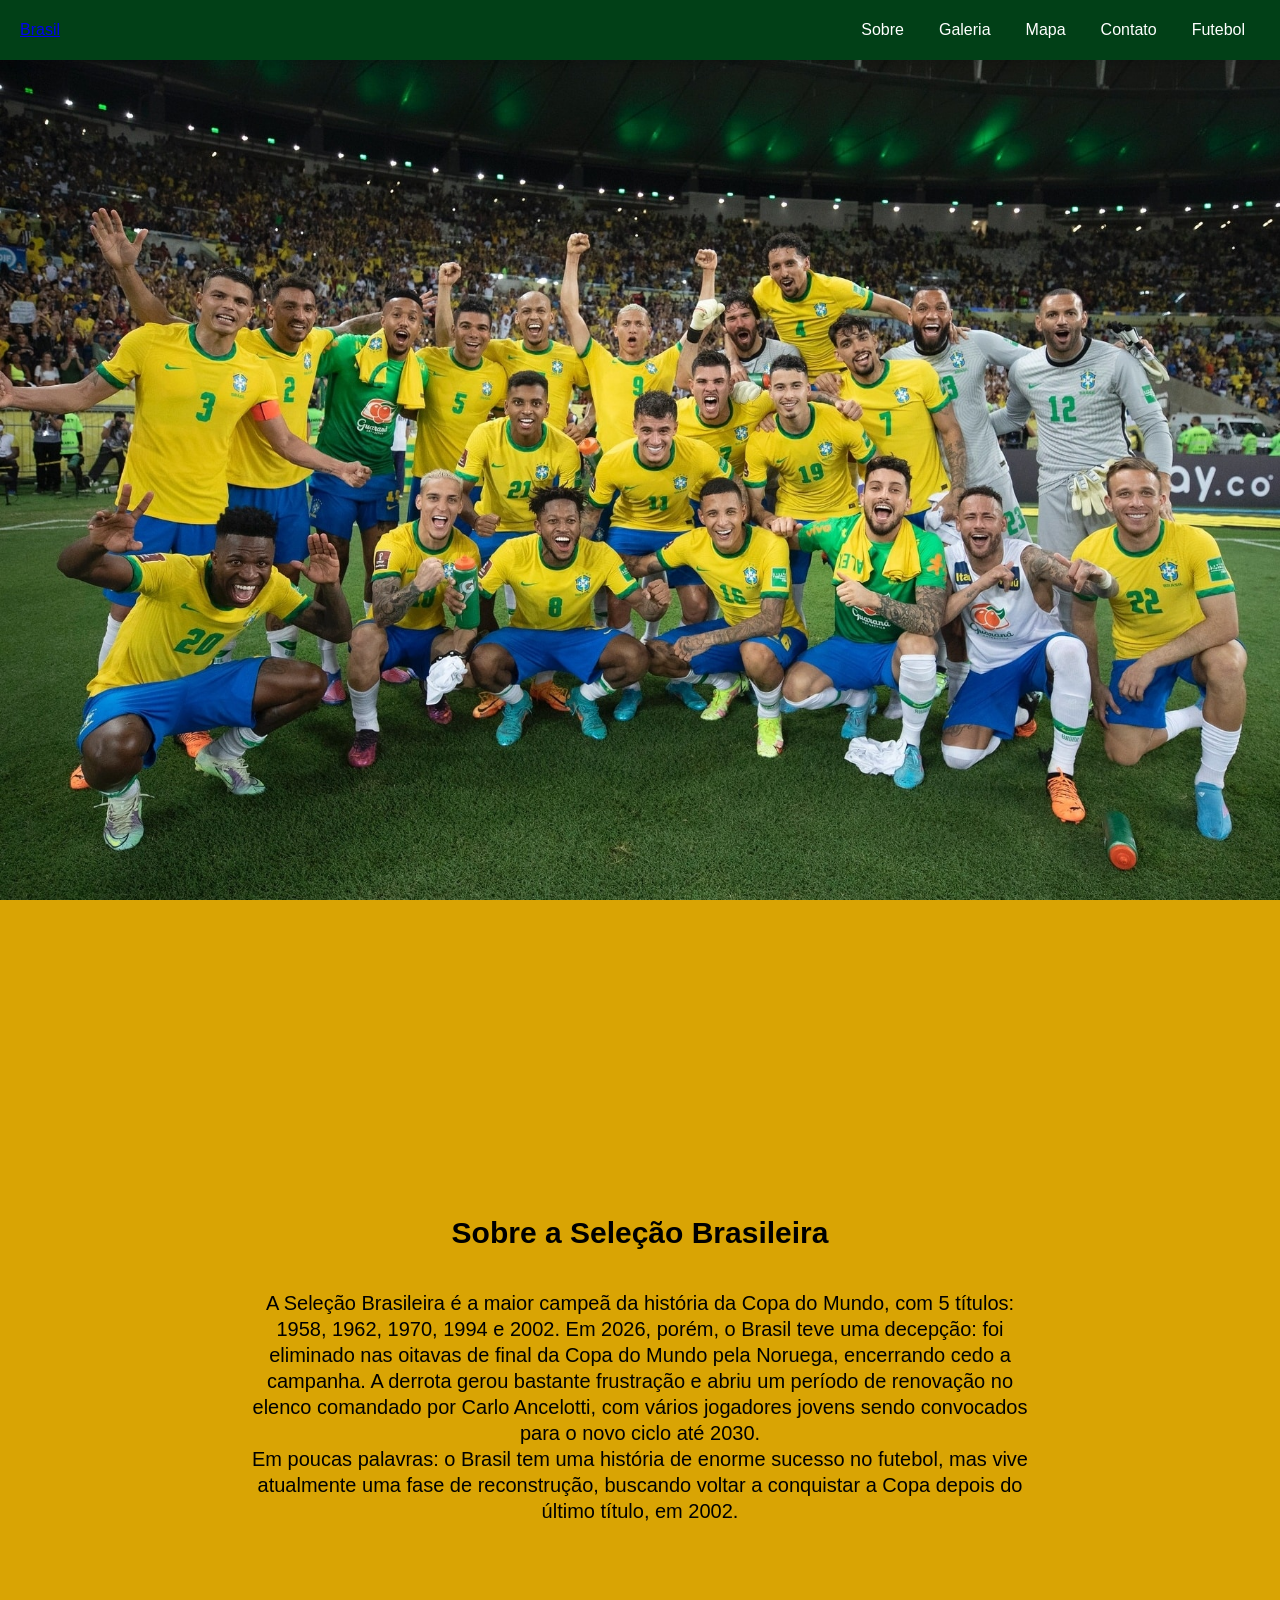
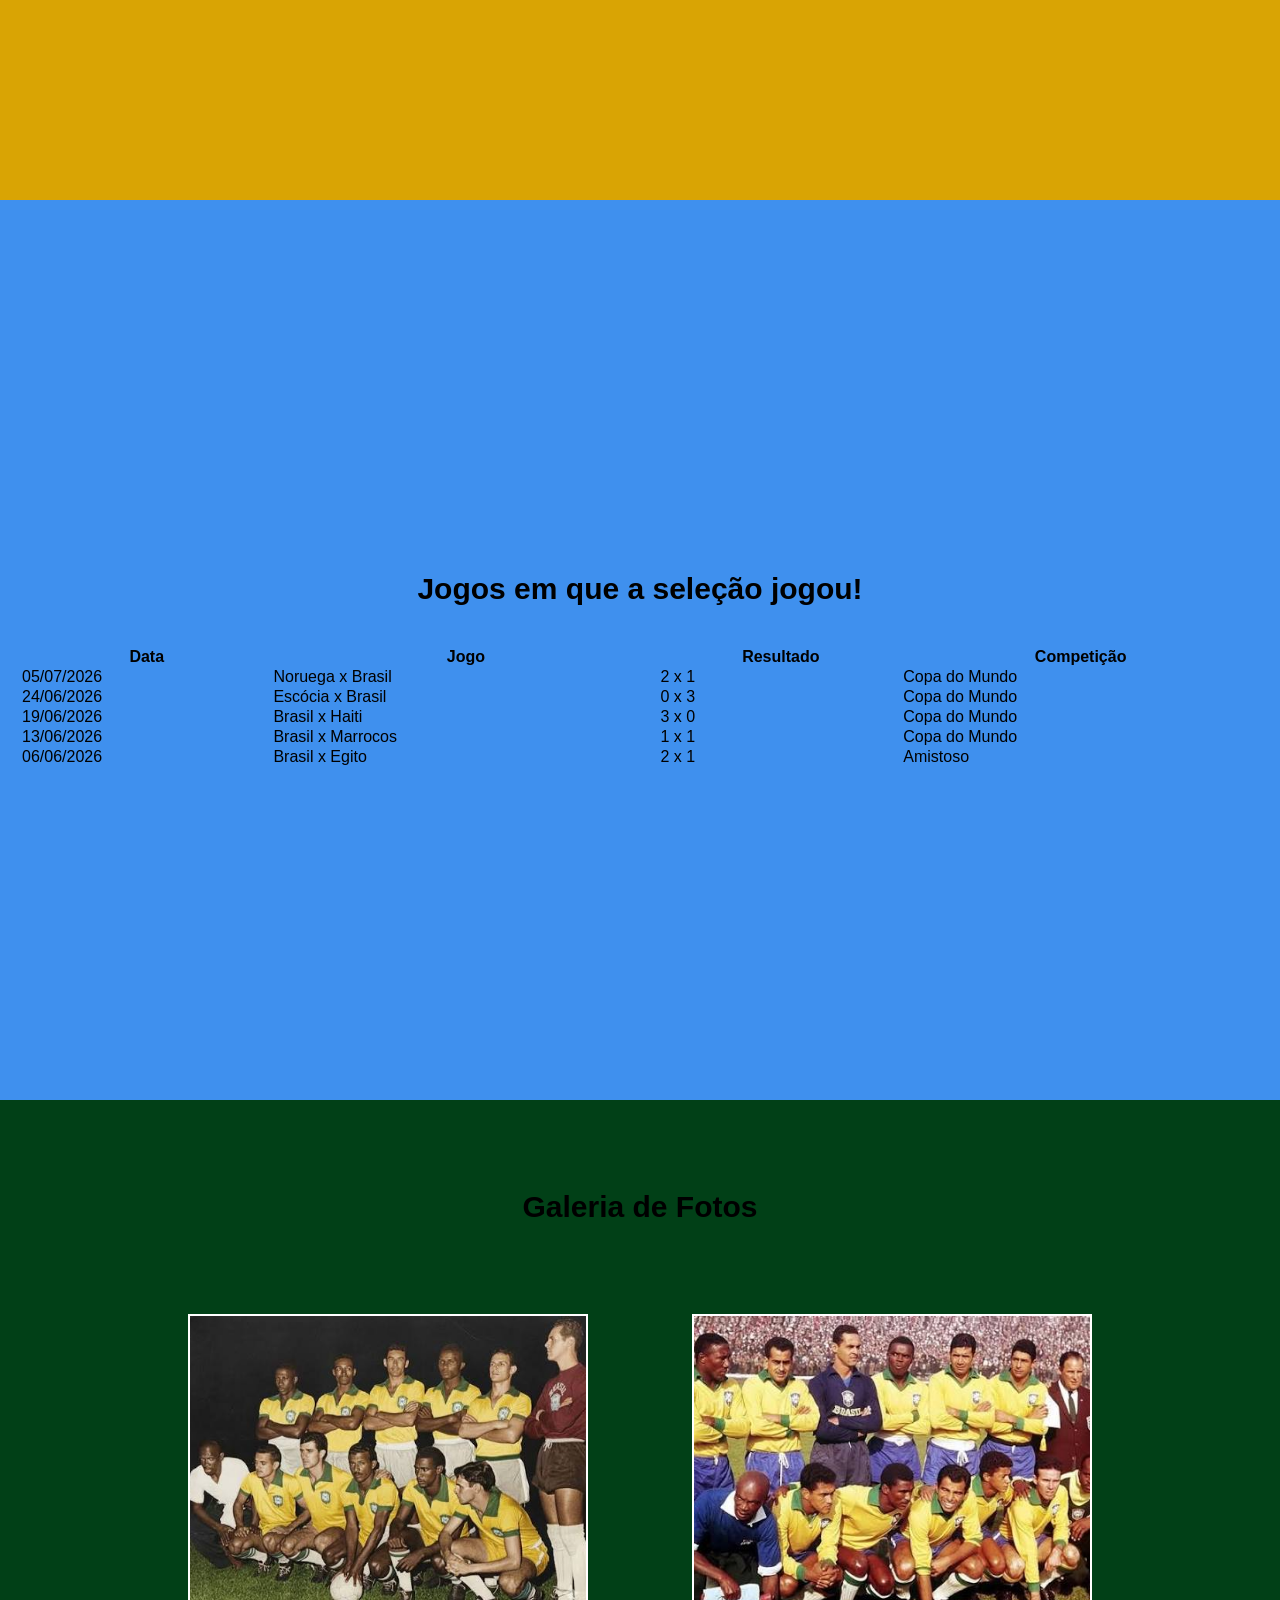
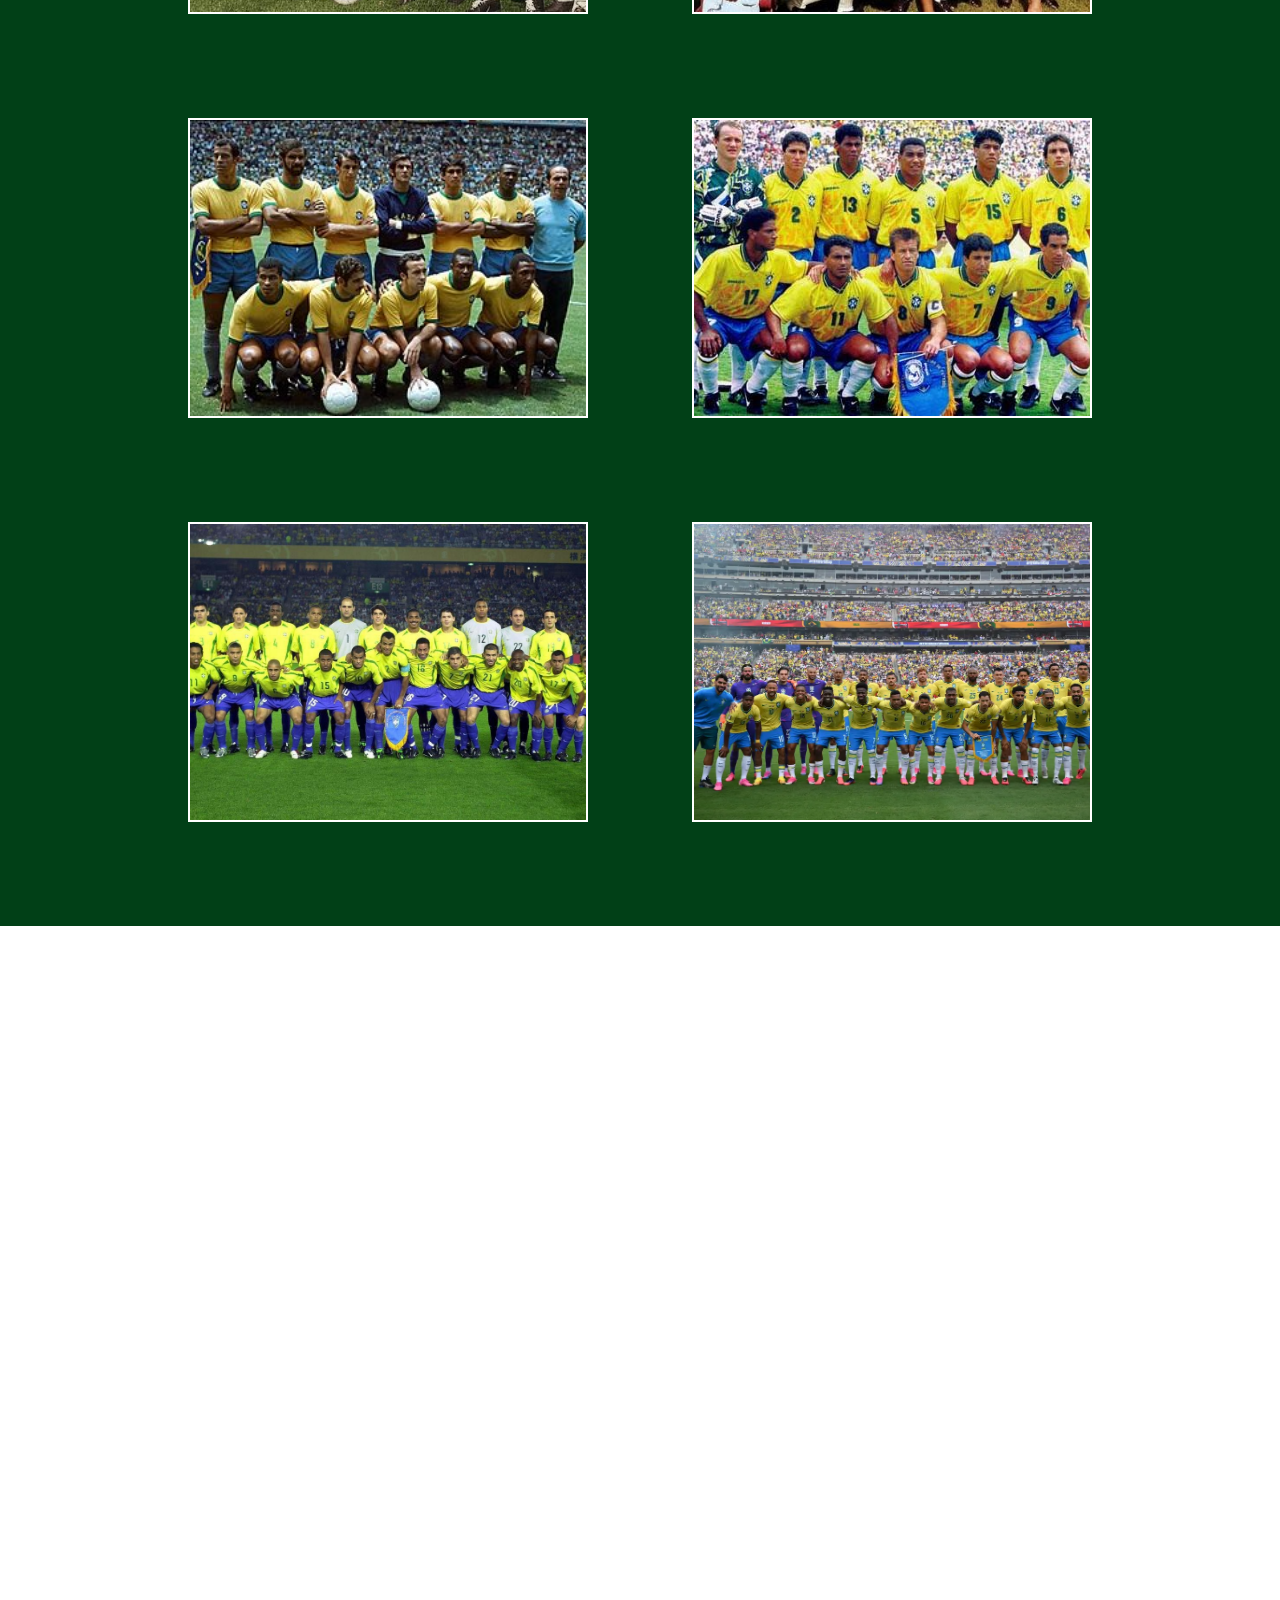
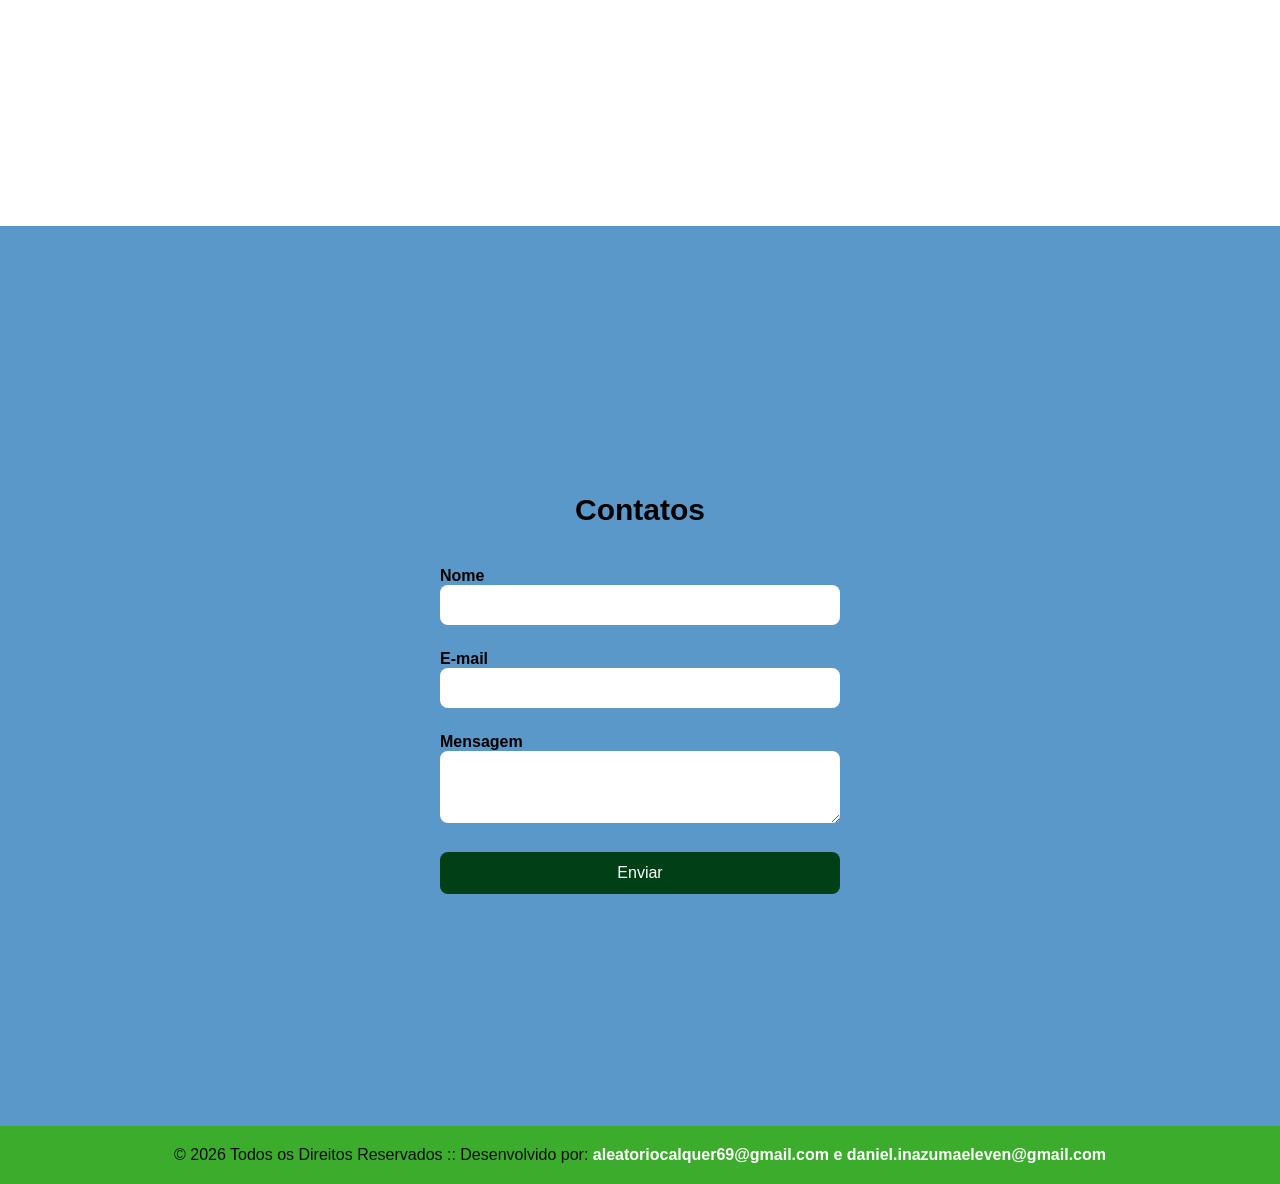
<file: Front-End/Projetos/pagina/index.html>
<!DOCTYPE html>
<html lang="pt-Br">
<head>
    <meta charset="UTF-8">
    <meta name="viewport" content="width=device-width, initial-scale=1.0">
    <title>Brasil</title>
    <link href="css/style.css" rel="stylesheet" type="text/css">
</head>
<body>
    <header>
        <a href="#">Brasil</a>
        <nav class="navbar">
            <ul>
                <li><a href="#about">Sobre</a></li>
                <li><a href="#gallery">Galeria</a></li>
                <li><a href="#map">Mapa</a></li>
                <li><a href="#contact">Contato</a></li>
                <li><a href="#futbol">Futebol</a> </li>
            </ul>
        </nav>
    </header>
    <main>
    <section id="hero"></section>
    <section id="about">
        <h1>Sobre a Seleção Brasileira</h1>
        <p>A Seleção Brasileira é a maior campeã da história da Copa do Mundo, com 5 títulos: 1958, 1962,      1970, 1994 e 2002. Em 2026, porém, o Brasil teve uma decepção: foi eliminado nas oitavas de final da Copa do Mundo pela Noruega, encerrando cedo a campanha. A derrota gerou bastante frustração e abriu um período de renovação no elenco comandado por Carlo Ancelotti, com vários jogadores jovens sendo convocados para o novo ciclo até 2030.</p>

        <p>Em poucas palavras: o Brasil tem uma história de enorme sucesso no futebol, mas vive atualmente uma fase de reconstrução, buscando voltar a conquistar a Copa depois do último título, em 2002.</p>
    </section>
    <section id="futbol">
        <h1>Jogos em que a seleção jogou!</h1>
        <table>
            <tr>
                <th>Data</th>
                <th>Jogo</th>
                <th>Resultado</th>
                <th>Competição</th>
            </tr>
        
            <tr>
                <td>05/07/2026</td>
                <td>Noruega x Brasil</td>
                <td>2 x 1</td>
                <td>Copa do Mundo</td>
            </tr>
        
            <tr>
                <td>24/06/2026</td>
                <td>Escócia x Brasil</td>
                <td>0 x 3</td>
                <td>Copa do Mundo</td>
            </tr>
        
            <tr>
                <td>19/06/2026</td>
                <td>Brasil x Haiti</td>
                <td>3 x 0</td>
                <td>Copa do Mundo</td>
            </tr>
        
            <tr>
                <td>13/06/2026</td>
                <td>Brasil x Marrocos</td>
                <td>1 x 1</td>
                <td>Copa do Mundo</td>
            </tr>
        
            <tr>
                <td>06/06/2026</td>
                <td>Brasil x Egito</td>
                <td>2 x 1</td>
                <td>Amistoso</td>
            </tr>
        </table>
    </section>
    <section id="gallery">
        <h1>Galeria de Fotos</h1>
        <img src="img/1,1.jpg">
        <img src="img/2,2.jpg">
        <img src="img/3,3.jpg">
        <img src="img/4,4.jpg">
        <img src="img/5,5.jpg">
        <img src="img/6,6.webp">
    </section>
    <section id="map">
        <iframe src="https://www.google.com/maps/embed?pb=!1m18!1m12!1m3!1d15356.851969186699!2d-47.892157306889025!3d-15.79271930853547!2m3!1f0!2f0!3f0!3m2!1i1024!2i768!4f13.1!3m3!1m2!1s0x935a309ae31de7d3%3A0xc7c45a6f5981ca10!2sPal%C3%A1cio%20do%20Planalto!5e0!3m2!1spt-BR!2sbr!4v1788441476261!5m2!1spt-BR!2sbr" width="100%" style="height: 100vh; border: 0;" allowfullscreen="" loading="lazy" referrerpolicy="strict-origin-when-cross-origin"></iframe>
    </section>
    <section id="contact">
        <h1>Contatos</h1>
        <form>
                <label>Nome
                    <input type="text" name="nome">
                </label>
                <label>E-mail
                    <input type="email" name="email">
                </label>
                <label>Mensagem
                    <textarea name="mensagem" rows="3"></textarea>
                </label>
                <label>
                    <button type="submit">Enviar</button>
                
        </form>
    </section>
    </main>
    <footer>
        <p>&copy; 2026 Todos os Direitos Reservados :: Desenvolvido por: <a href="mailton:aleatoriocalquer69@gmail.com>">aleatoriocalquer69@gmail.com e daniel.inazumaeleven@gmail.com</a></footer>
</body>
</html>
</file>
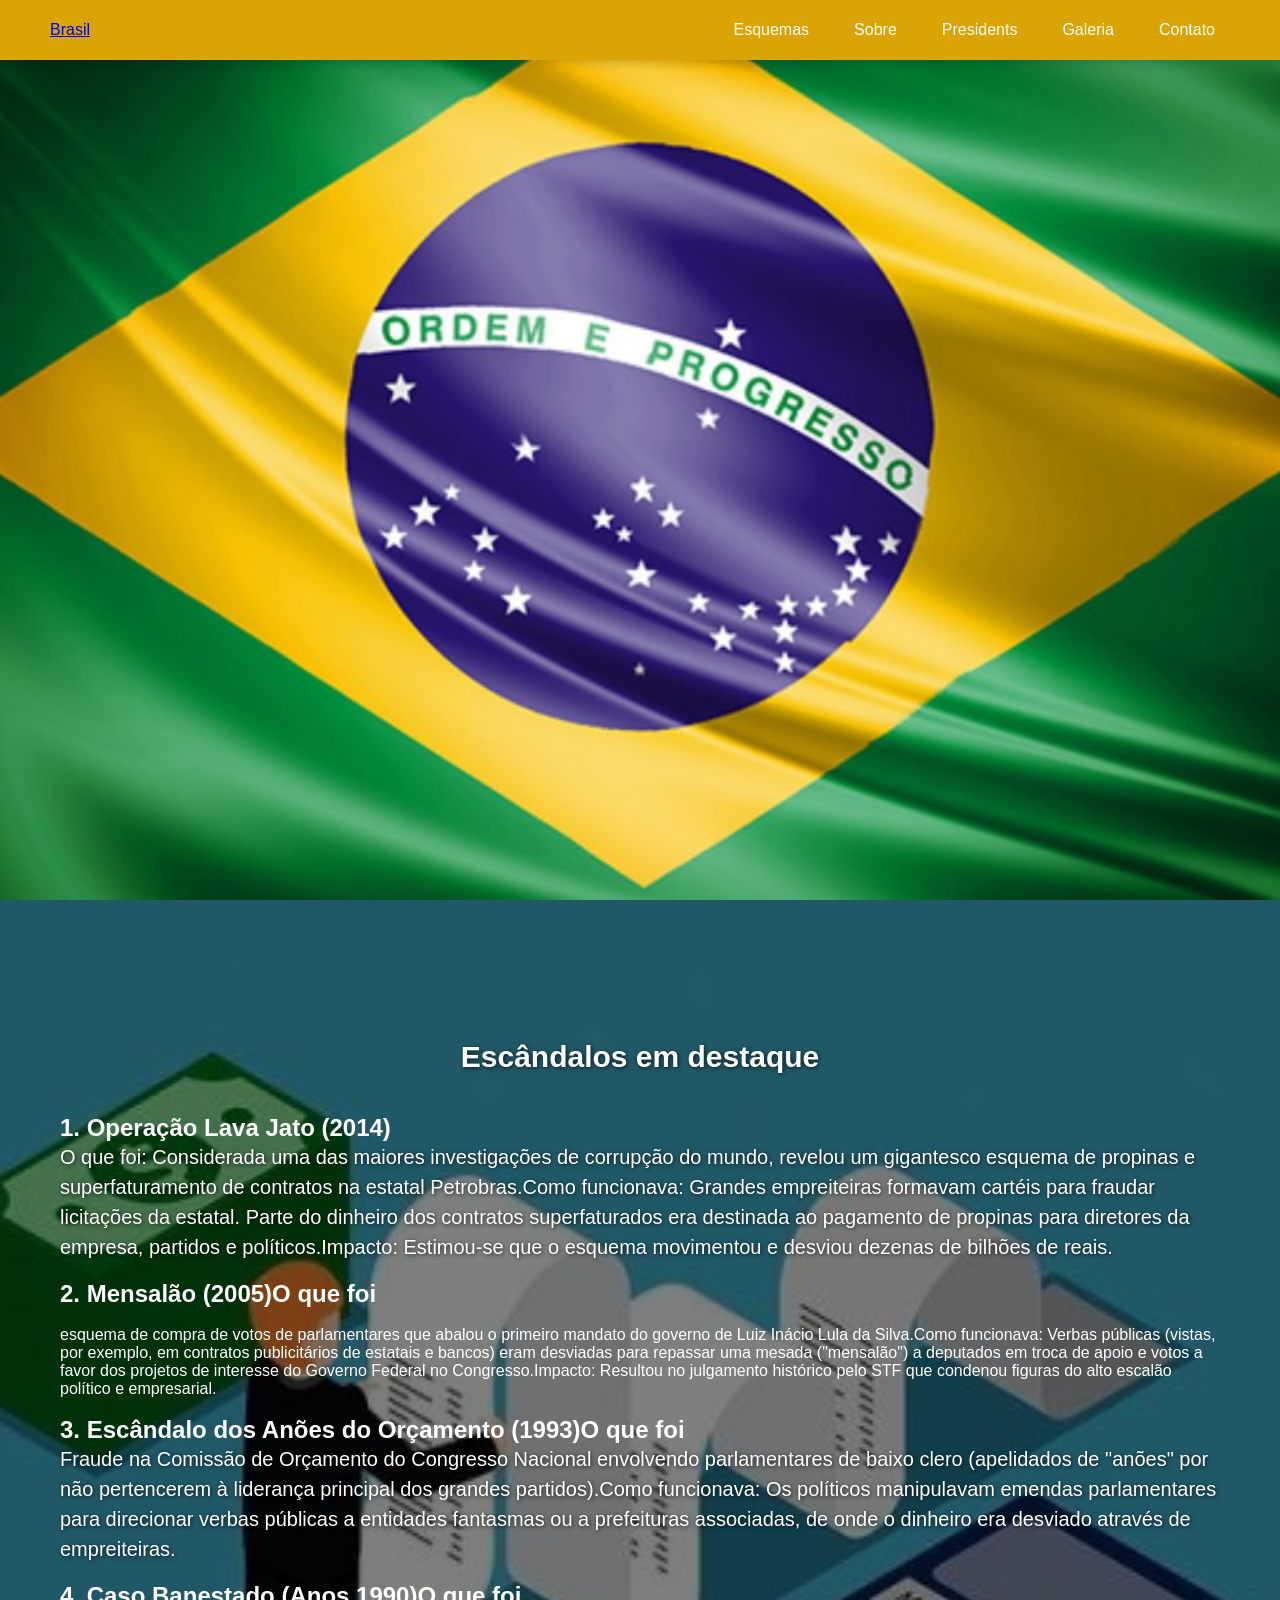
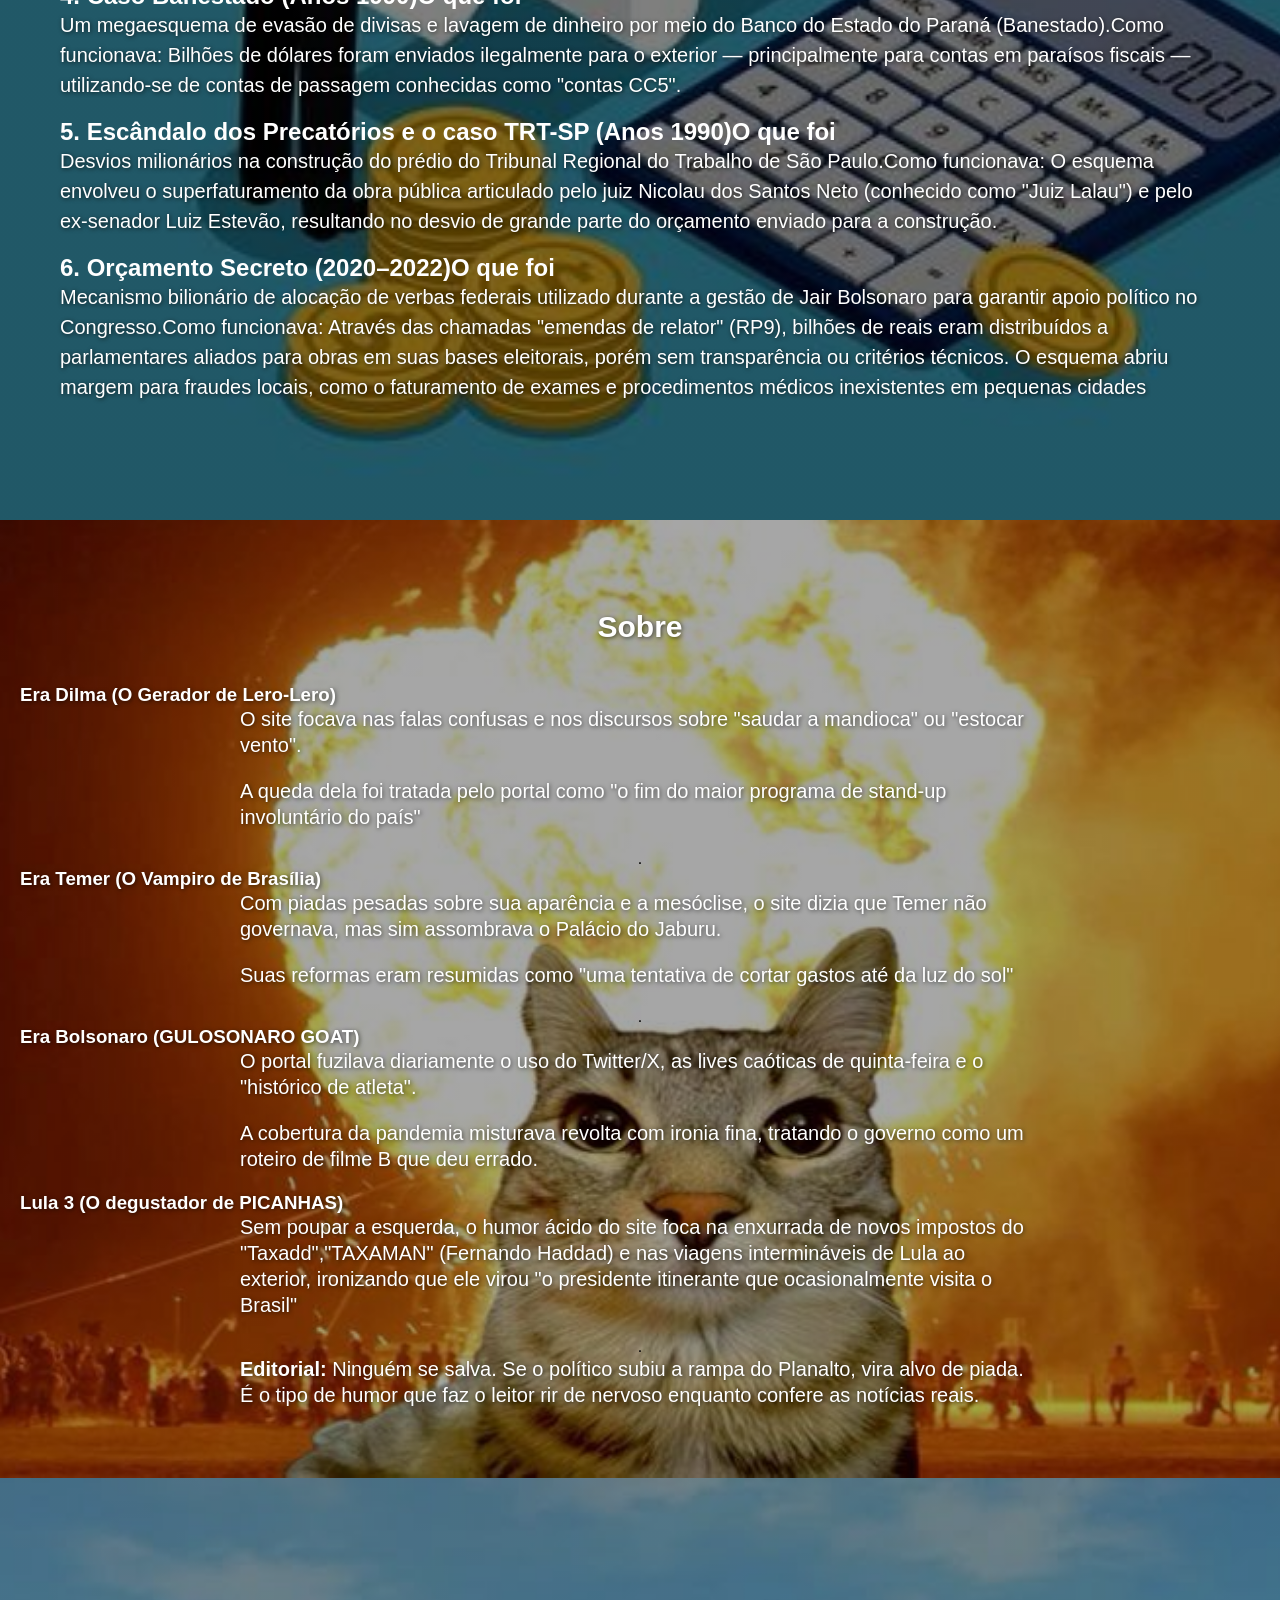
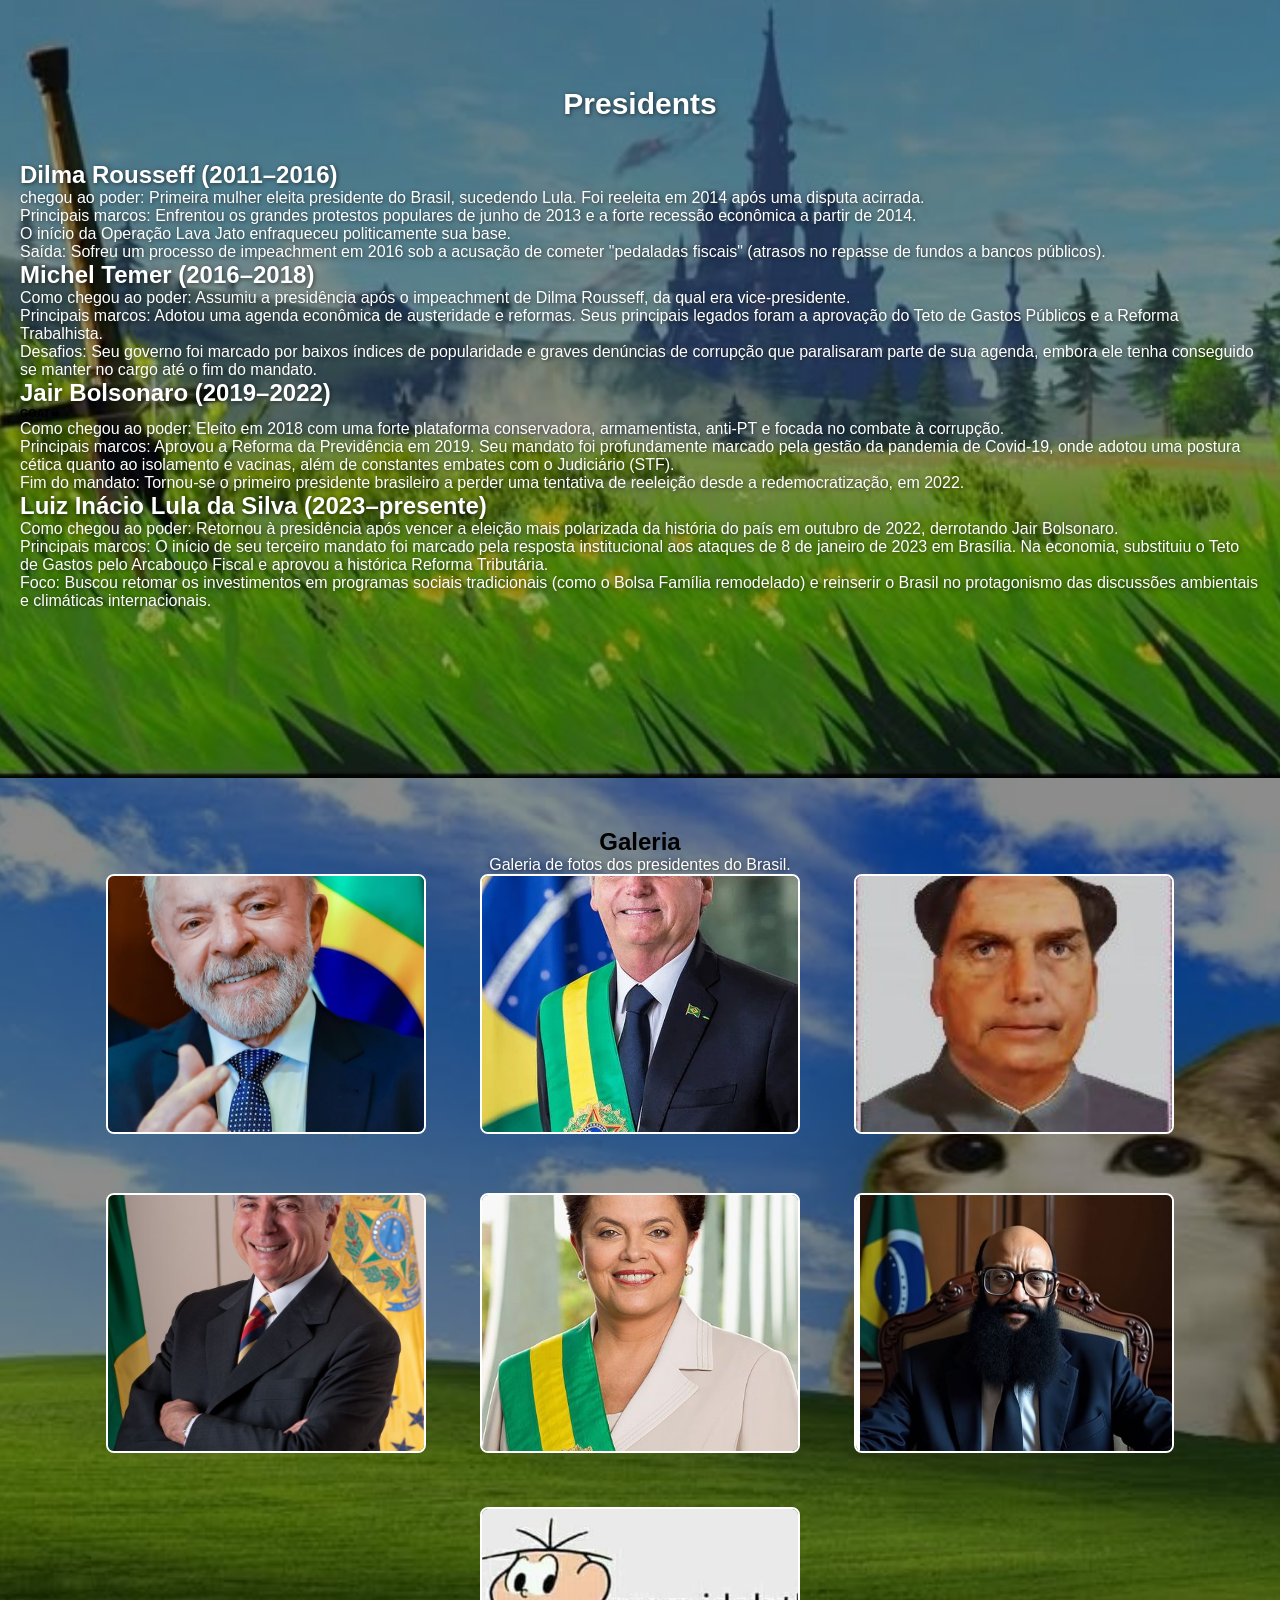
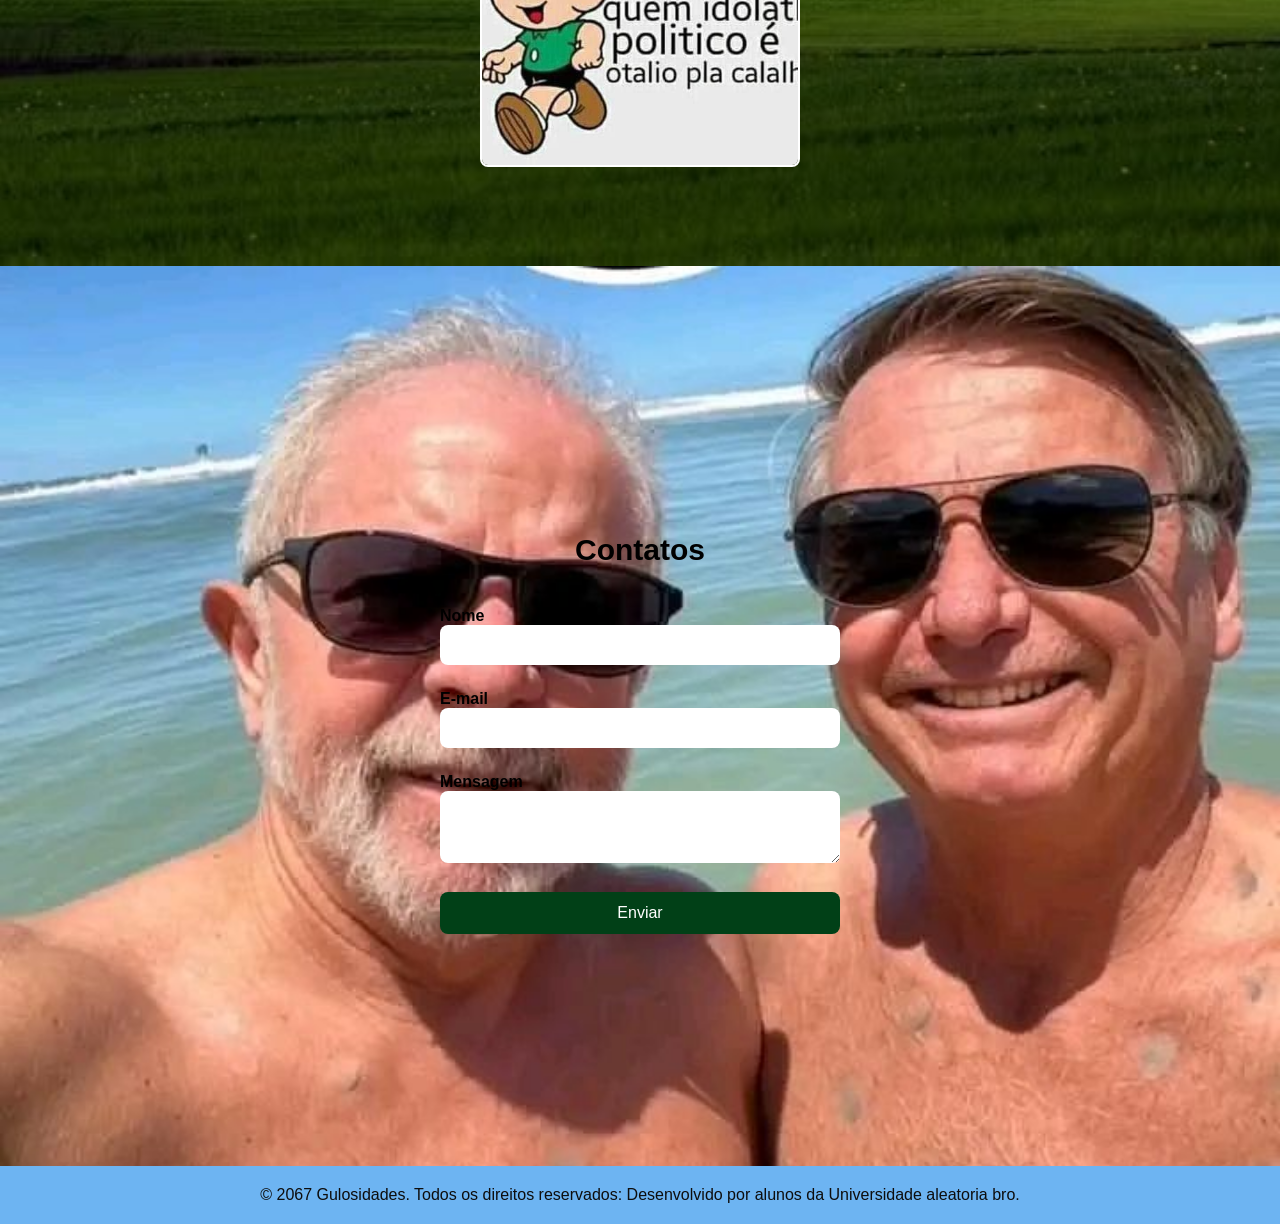
<file: Front-End/Projetos/teste projet/index.html>
<!DOCTYPE html>
<html lang="pt-Br">
<head>
    <meta charset="UTF-8">
    <meta name="viewport" content="width=device-width, initial-scale=1.0">
    <title>Gulosidades</title>
    <link href="css/projeto.css" rel="stylesheet" type="text/css">
</head>
<body><!-- fazer uma tabela dos jogos que gosto, e seu grau de dificuldade -->
     <header>
        <a href="#"> Brasil</a>
        <nav class="navbar">
            <ul>
                <li><a href="#home">Esquemas</a></li>
                <li><a href="#about">Sobre</a></li>
                <li><a href="#all presidents">Presidents</a></li>
                <li><a href="#gallery">Galeria</a></li>
                <li><a href="#contact">Contato</a></li>
 
            </ul>
        </nav>
    </header>
    <main>
        <section id="hero" class="hero">
            <div class="hero-content">
            </div>
        </section>

        <section id="home">
            <h1>Escândalos em destaque</h1>
            <h2>1. Operação Lava Jato (2014)</h2>
            <p>O que foi: Considerada uma das maiores investigações de corrupção do mundo, revelou um gigantesco esquema de propinas e superfaturamento de contratos na estatal Petrobras.Como funcionava: Grandes empreiteiras formavam cartéis para fraudar licitações da estatal. Parte do dinheiro dos contratos superfaturados era destinada ao pagamento de propinas para diretores da empresa, partidos e políticos.Impacto: Estimou-se que o esquema movimentou e desviou dezenas de bilhões de reais.</p>
            <h2>2. Mensalão (2005)O que foi</h2> 
            <p></p> esquema de compra de votos de parlamentares que abalou o primeiro mandato do governo de Luiz Inácio Lula da Silva.Como funcionava: Verbas públicas (vistas, por exemplo, em contratos publicitários de estatais e bancos) eram desviadas para repassar uma mesada ("mensalão") a deputados em troca de apoio e votos a favor dos projetos de interesse do Governo Federal no Congresso.Impacto: Resultou no julgamento histórico pelo STF que condenou figuras do alto escalão político e empresarial.</p>
            <h2>3. Escândalo dos Anões do Orçamento (1993)O que foi</h2> 
            <p>Fraude na Comissão de Orçamento do Congresso Nacional envolvendo parlamentares de baixo clero (apelidados de "anões" por não pertencerem à liderança principal dos grandes partidos).Como funcionava: Os políticos manipulavam emendas parlamentares para direcionar verbas públicas a entidades fantasmas ou a prefeituras associadas, de onde o dinheiro era desviado através de empreiteiras.</p>
            <h2>4. Caso Banestado (Anos 1990)O que foi</h2> 
            <p>Um megaesquema de evasão de divisas e lavagem de dinheiro por meio do Banco do Estado do Paraná (Banestado).Como funcionava: Bilhões de dólares foram enviados ilegalmente para o exterior — principalmente para contas em paraísos fiscais — utilizando-se de contas de passagem conhecidas como "contas CC5".</p>
            <h2>5. Escândalo dos Precatórios e o caso TRT-SP (Anos 1990)O que foi</h2> 
            <p>Desvios milionários na construção do prédio do Tribunal Regional do Trabalho de São Paulo.Como funcionava: O esquema envolveu o superfaturamento da obra pública articulado pelo juiz Nicolau dos Santos Neto (conhecido como "Juiz Lalau") e pelo ex-senador Luiz Estevão, resultando no desvio de grande parte do orçamento enviado para a construção.</p>
            <h2>6. Orçamento Secreto (2020–2022)O que foi</h2> 
            <p>Mecanismo bilionário de alocação de verbas federais utilizado durante a gestão de Jair Bolsonaro para garantir apoio político no Congresso.Como funcionava: Através das chamadas "emendas de relator" (RP9), bilhões de reais eram distribuídos a parlamentares aliados para obras em suas bases eleitorais, porém sem transparência ou critérios técnicos. O esquema abriu margem para fraudes locais, como o faturamento de exames e procedimentos médicos inexistentes em pequenas cidades</p>
        </section>
            <section id="about">
            <h1>Sobre</h1>
            <h3>Era Dilma (O Gerador de Lero-Lero)</h3>
            <p> O site focava nas falas confusas e nos discursos sobre "saudar a mandioca" ou "estocar vento".</p>
            <p> A queda dela foi tratada pelo portal como "o fim do maior programa de stand-up involuntário do país"</p>.
            <h3>Era Temer (O Vampiro de Brasília)</h3> 
            <p>Com piadas pesadas sobre sua aparência e a mesóclise, o site dizia que Temer não governava, mas sim assombrava o Palácio do Jaburu.</p> 
            <p>Suas reformas eram resumidas como "uma tentativa de cortar gastos até da luz do sol"</p>.
            <h3>Era Bolsonaro (GULOSONARO GOAT)</h3> 
            <p>O portal fuzilava diariamente o uso do Twitter/X, as lives caóticas de quinta-feira e o "histórico de atleta".</p>
            <p>A cobertura da pandemia misturava revolta com ironia fina, tratando o governo como um roteiro de filme B que deu errado.</p>
            <h3> Lula 3 (O degustador de PICANHAS)</h3> 
            <p>Sem poupar a esquerda, o humor ácido do site foca na enxurrada de novos impostos do "Taxadd","TAXAMAN" (Fernando Haddad) e nas viagens intermináveis de Lula ao exterior, ironizando que ele virou "o presidente itinerante que ocasionalmente visita o Brasil"</p>.
            <p><strong>Editorial:</strong> Ninguém se salva. Se o político subiu a rampa do Planalto, vira alvo de piada. É o tipo de humor que faz o leitor rir de nervoso enquanto confere as notícias reais.</p>
        </section>
        <section id="all presidents">
            <h1>Presidents</h1>
            <h2>Dilma Rousseff (2011–2016)</h2>
            <p> chegou ao poder: Primeira mulher eleita presidente do Brasil, sucedendo Lula. Foi reeleita em 2014 após uma disputa acirrada.
            <p>Principais marcos: Enfrentou os grandes protestos populares de junho de 2013 e a forte recessão econômica a partir de 2014.</p>
            <p>O início da Operação Lava Jato enfraqueceu politicamente sua base.</p>
            <p>Saída: Sofreu um processo de impeachment em 2016 sob a acusação de cometer "pedaladas fiscais" (atrasos no repasse de fundos a bancos públicos).</p>
            <h2>Michel Temer (2016–2018)</h2>
            <p>Como chegou ao poder: Assumiu a presidência após o impeachment de Dilma Rousseff, da qual era vice-presidente.</p>
            <p>Principais marcos: Adotou uma agenda econômica de austeridade e reformas. Seus principais legados foram a aprovação do Teto de Gastos Públicos e a Reforma Trabalhista.</p>
            <p>Desafios: Seu governo foi marcado por baixos índices de popularidade e graves denúncias de corrupção que paralisaram parte de sua agenda, embora ele tenha conseguido se manter no cargo até o fim do mandato.</p>
            <h2>Jair Bolsonaro (2019–2022)<h6>GOAT☠</h6></h2>
            <p>Como chegou ao poder: Eleito em 2018 com uma forte plataforma conservadora, armamentista, anti-PT e focada no combate à corrupção.</p>
            <p>Principais marcos: Aprovou a Reforma da Previdência em 2019. Seu mandato foi profundamente marcado pela gestão da pandemia de Covid-19, onde adotou uma postura cética quanto ao isolamento e vacinas, além de constantes embates com o Judiciário (STF).</p>
            <p>Fim do mandato: Tornou-se o primeiro presidente brasileiro a perder uma tentativa de reeleição desde a redemocratização, em 2022.</p>
            <h2>Luiz Inácio Lula da Silva (2023–presente)</h2>
            <p>Como chegou ao poder: Retornou à presidência após vencer a eleição mais polarizada da história do país em outubro de 2022, derrotando Jair Bolsonaro.</p>
            <p>Principais marcos: O início de seu terceiro mandato foi marcado pela resposta institucional aos ataques de 8 de janeiro de 2023 em Brasília. Na economia, substituiu o Teto de Gastos pelo Arcabouço Fiscal e aprovou a histórica Reforma Tributária.</p>
            <p>Foco: Buscou retomar os investimentos em programas sociais tradicionais (como o Bolsa Família remodelado) e reinserir o Brasil no protagonismo das discussões ambientais e climáticas internacionais.</p>
        </section>
        <section id="gallery">
            <h2>Galeria</h2>
            <p>Galeria de fotos dos presidentes do Brasil.</p>
            <img src="img/1.jpg" alt="Presidentes do Brasil" width="300">
            <img src="img/2.jpg" alt="Presidentes do Brasil" width="300" height="200">
            <img src="img/3.jpg" alt="Presidentes do Brasil" width="300">
            <img src="img/04 - BR - Michel Temer.jpg" alt="Presidentes do Brasil" width="300">
            <img src="img/5.jpg" width="300">
            <img src="img/7.prime.jpg" width="300">
            <img src="img/8.jpg" width="320" height="240">
        </section>
         <section id="contact">
        <h1>Contatos</h1>
        <form>
                <label>Nome
                    <input type="text" name="nome">
                </label>
                <label>E-mail
                    <input type="email" name="email">
                </label>
                <label>Mensagem
                    <textarea name="mensagem" rows="3"></textarea>
                </label>
                <label>
                    <button type="submit">Enviar</button>
                
        </form>
    </section>
    </main>
    <footer>
        <p>© 2067 Gulosidades. Todos os direitos reservados: Desenvolvido por alunos da Universidade aleatoria bro.</p></footer>
    <!--botar uma tabelinha aqui-->
</body>
</html>
</file>
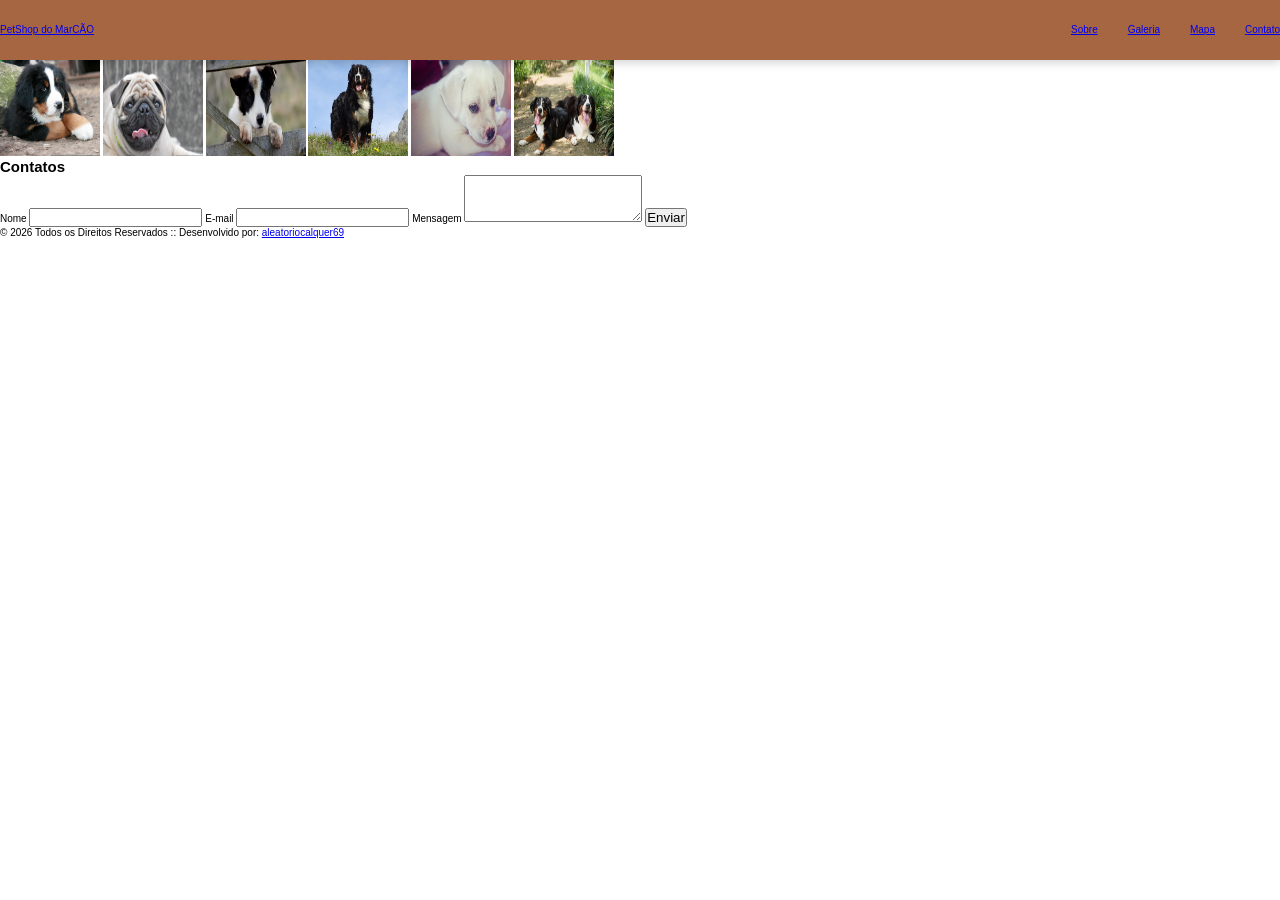
<file: Front-End/Projetos e Exercícius/PetShop do MarCÃO/pagina/index.html>
<!DOCTYPE html>
<html lang="pt-Br">
<head>
    <meta charset="UTF-8">
    <meta name="viewport" content="width=device-width, initial-scale=1.0">
    <title>PetShop do MarCÃO</title>
    <link href="css/style.css" rel="stylesheet" type="text/css">
</head>
<body>
    <header>
        <a href="#">PetShop do MarCÃO</a>
        <nav class="navbar">
            <ul>
                <li><a href="#about">Sobre</a></li>
                <li><a href="#gallery">Galeria</a></li>
                <li><a href="#map">Mapa</a></li>
                <li><a href="#contact">Contato</a></li>
            </ul>
        </nav>
    </header>
    <section id="hero"></section>
    <section id="about">
        <h1>Sobre Cães</h1>
        <p>Os cachorros (Canis lupus familiaris) são os primeiros animais a serem domesticados pelo ser humano, evoluindo a partir de uma subespécie de lobo há milhares de anos. Conhecidos mundialmente como os "melhores amigos do homem", estima-se que existam mais de 500 milhões de cães no planeta, divididos em mais de 340 raças distintas reconhecidas internacionalmente.</p>
    </section>
    <section id="gallery">
        <h1>Galeria de Fotos</h1>
        <img src="img/1.jpg" width="100" height="100">
        <img src="img/2.jpg" width="100" height="100">
        <img src="img/3.jpg" width="100" height="100">
        <img src="img/4.jpg" width="100" height="100">
        <img src="img/5.jpg" width="100" height="100">
        <img src="img/6.jpg" width="100" height="100">
    </section>
    <section id="map"></section>
    <section id="contact">
        <h1>Contatos</h1>
        <form>
                <label>Nome
                    <input type="text" name="nome">
                </label>
                <label>E-mail
                    <input type="email" name="email">
                </label>
                <label>Mensagem
                    <textarea name="mensagem" rows="3"></textarea>
                </label>
                <label>
                    <button type="submit">Enviar</button>
                
        </form>
    </section>
    <footer>&copy; 2026 Todos os Direitos Reservados :: Desenvolvido por: <a href="mailton:aleatoriocalquer69@gmail.com>">aleatoriocalquer69</a></footer>
</body>
</html>
</file>
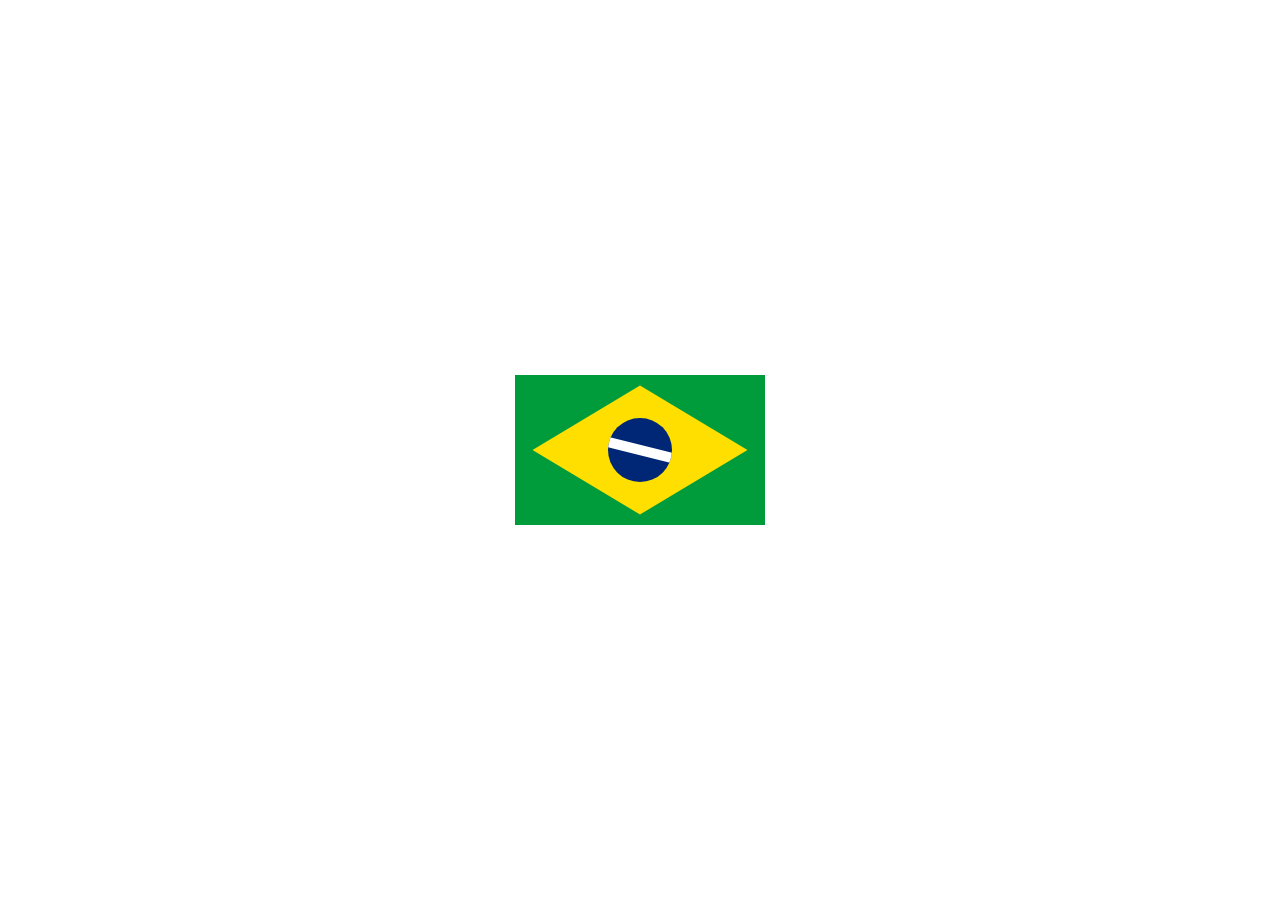
<file: Front-End/Projetos/HTML/bandeira-brasil.html>
<!DOCTYPE html>
<html lang="pt-BR">
<head>
    <meta charset="UTF-8">
    <meta name="viewport" content="width=device-width, initial-scale=1.0">
    <title>Bandeira do Brasil</title>
    <style>
        body{
            display: flex;
            justify-content: center;
            align-items: center;
            height: 100vh;
            margin: 0;
        }

        .brasil-flag {
            position: relative;
            background-color: #009b3a;
            width: 250px;
            height: 150px;
        }

        .brasil-flag .losangle {
            position: absolute;
            width: 100%;
            height: 100%;
            background-color: #ffdf00;
            clip-path: polygon(50% 7%, 93% 50%, 50% 93%, 7% 50%);
        }

        .brasil-flag .circle {
            position: absolute;
            width: 64px;
            height: 64px;
            border-radius: 50%;
            background-color: #002776;
            top: 50%;
            left: 50%;
            transform: translate(-50%, -50%);
            overflow: hidden;
        }

        .brasil-flag .circle::before{
            content: '';
            position: absolute;
            width: 90px;
            height: 10px;
            background-color: white;
            top: 27px;
            left: -13px;
            transform: rotate(14deg);
        }
    </style>
</head>
<body>
    <div class="brasil-flag">
        <div class="losangle"></div>
        <div class="circle"></div>
        

    </div>

</body>
</html>
</file>
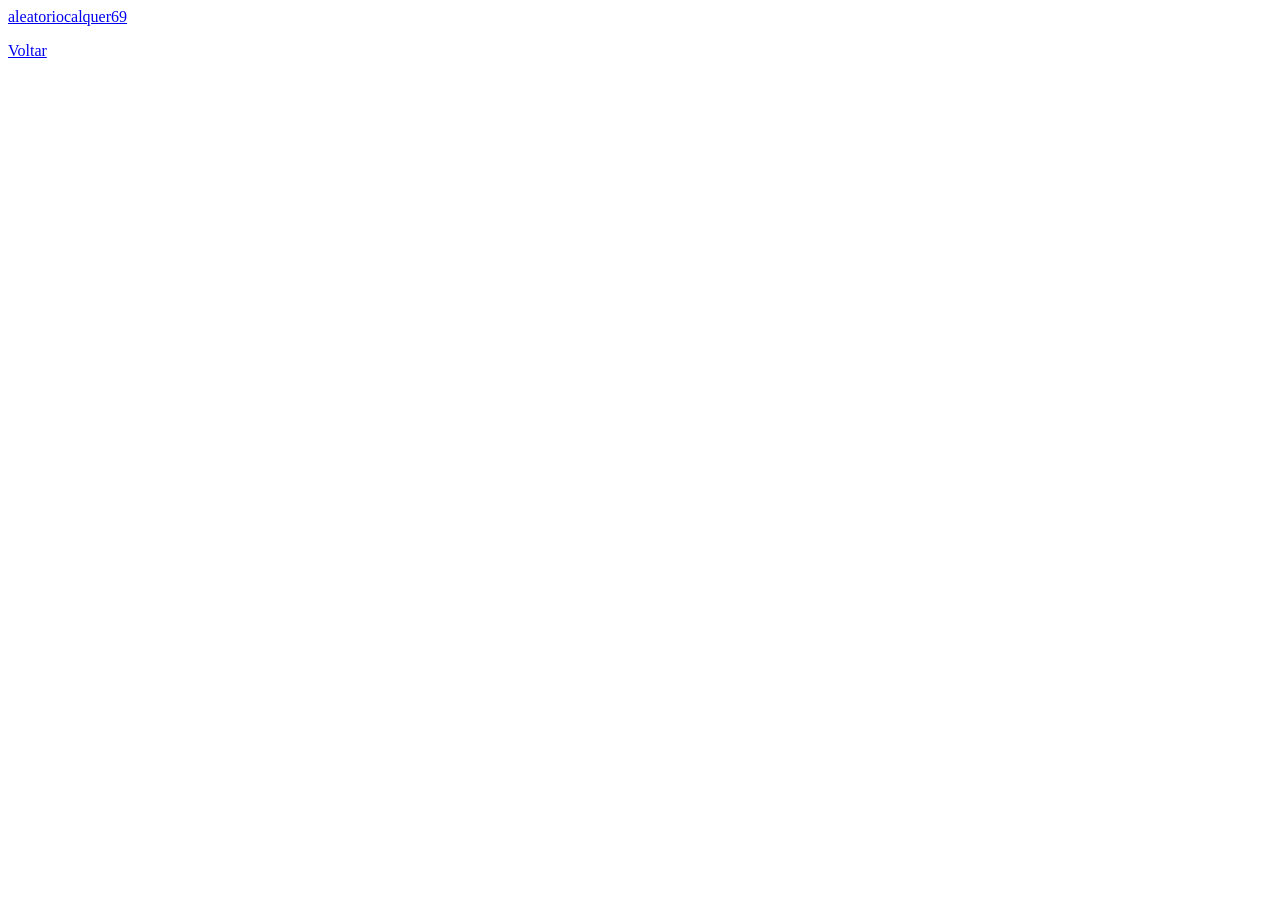
<file: Front-End/Projetos/HTML/contato.html>
<!DOCTYPE html>
<html lang="en">
<head>
    <meta charset="UTF-8">
    <meta name="viewport" content="width=device-width, initial-scale=1.0">
    <title>Contato</title>
</head>
<body>
    <!--link email-->
    <a href="mailto:aleatoriocalquer69@gmail.com">aleatoriocalquer69</a>
    <p> <a href="index.html">Voltar</p></a>


</body>
</html>
</file>
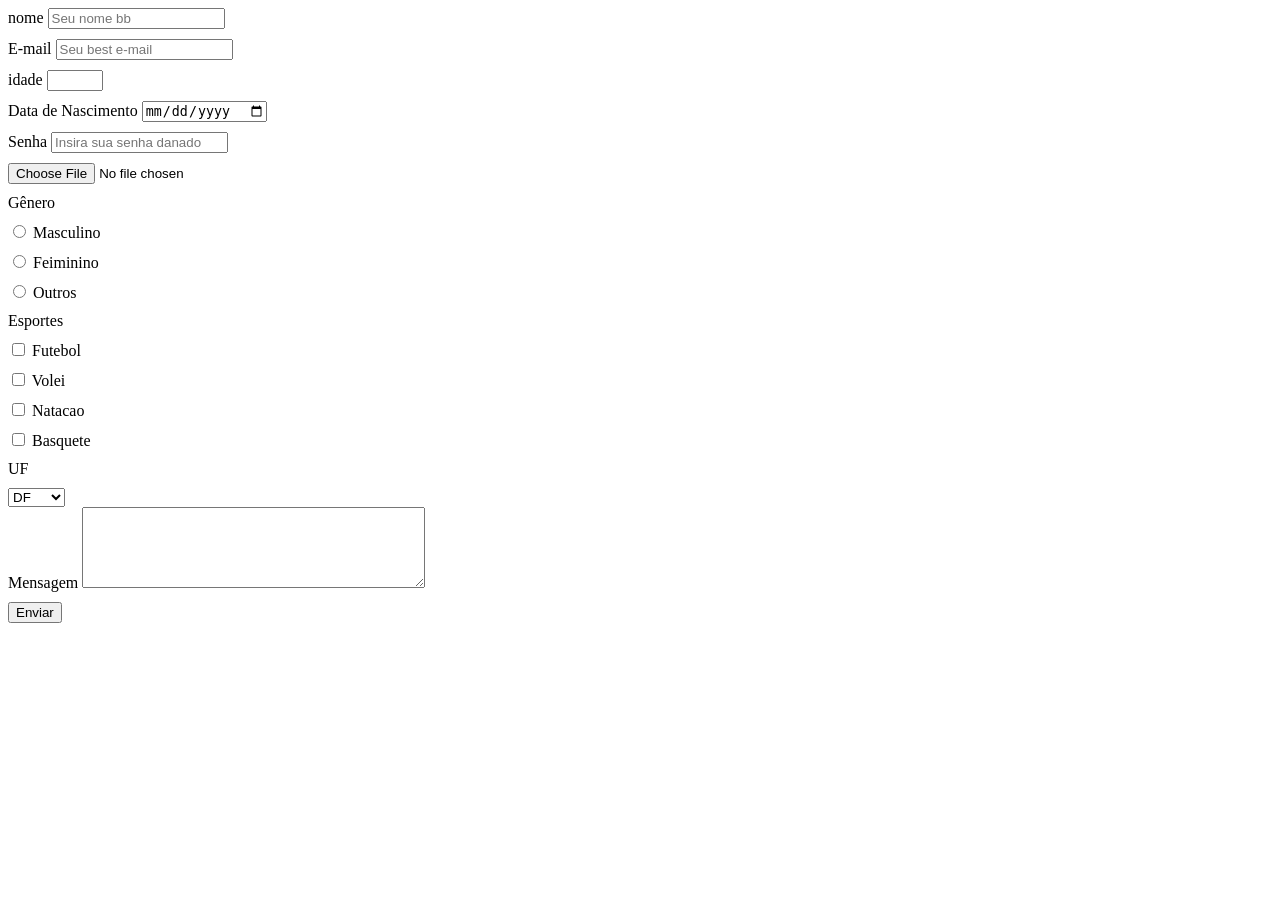
<file: Front-End/Projetos/HTML/fomulario.html>
<!DOCTYPE html>
<html lang="pt-Br">
<head>
    <meta charset="UTF-8">
    <meta name="viewport" content="width=device-width, initial-scale=1.0">
    <title>Formulário</title>
    <style>
        label{display: block; margin-bottom:  10px;}
    </style>

</head>
<!--entrada tipo dado-->
<body>
    <form action="" method="get">
<!--Entrada de nome-->
        <label>nome
                <input type="text" name="nome" placeholder="Seu nome bb">
        </label>
<!--Entrada de Email-->    
        <label>E-mail
            <input type="email" name="email" placeholder="Seu best e-mail">
        </label>
<!--Idade-->    
        <label>idade
                <input type="number" name="idade" min="1" max="130">
        </label>
<!--Data de nascimento-->
        <label>Data de Nascimento
            <input type="date" name="data_nasc">
        </label>
<!--Mascarar a senha, mas não é criptografada-->
        <label>Senha
            <input type="password" name="senha" placeholder="Insira sua senha danado">
        </label>
<!--Arquivos-->
        <label>
            <input type="file" name="arquivo">
        </label>
<!--Escolher GEnero, só pode escolher 1-->
        <label>Gênero</label>
        <label><input type="radio" name="gerero" value="masculino"> Masculino</label>
        <label><input type="radio" name="gerero" value="feiminino"> Feiminino</label>
        <label><input type="radio" name="gerero" value="outros"> Outros</label>
<!--Escolher o Esporte, pode varios-->
        <label>Esportes</label>
        <label><input type="checkbox" name="esportes" value="futebol"> Futebol</label>
        <label><input type="checkbox" name="esportes" value="volei"> Volei</label>
        <label><input type="checkbox" name="esportes" value="natacao"> Natacao</label>
        <label><input type="checkbox" name="esportes" value="basquete"> Basquete</label>
<!--Ecolher região-->
        <label>UF</label>
        <select name="uf">
            <optgroup label="Centro-Oeste">
                <option value="DF">DF</option>
                <option value="DF">DF</option>
            </optgroup>
            <optgroup label="Nordeste">
                <option value="MA">MA</option>
                <option value="PI">PI</option>
            </optgroup>
        </select>
            <label>Mensagem
                <textarea name="mensagem" rows="5" cols="40"></textarea>
            </label>

            <input type="hidden" name="conteudo-oculto">

            <button type="submit">Enviar</button>
        
    </form>
</body>
</html>
</file>
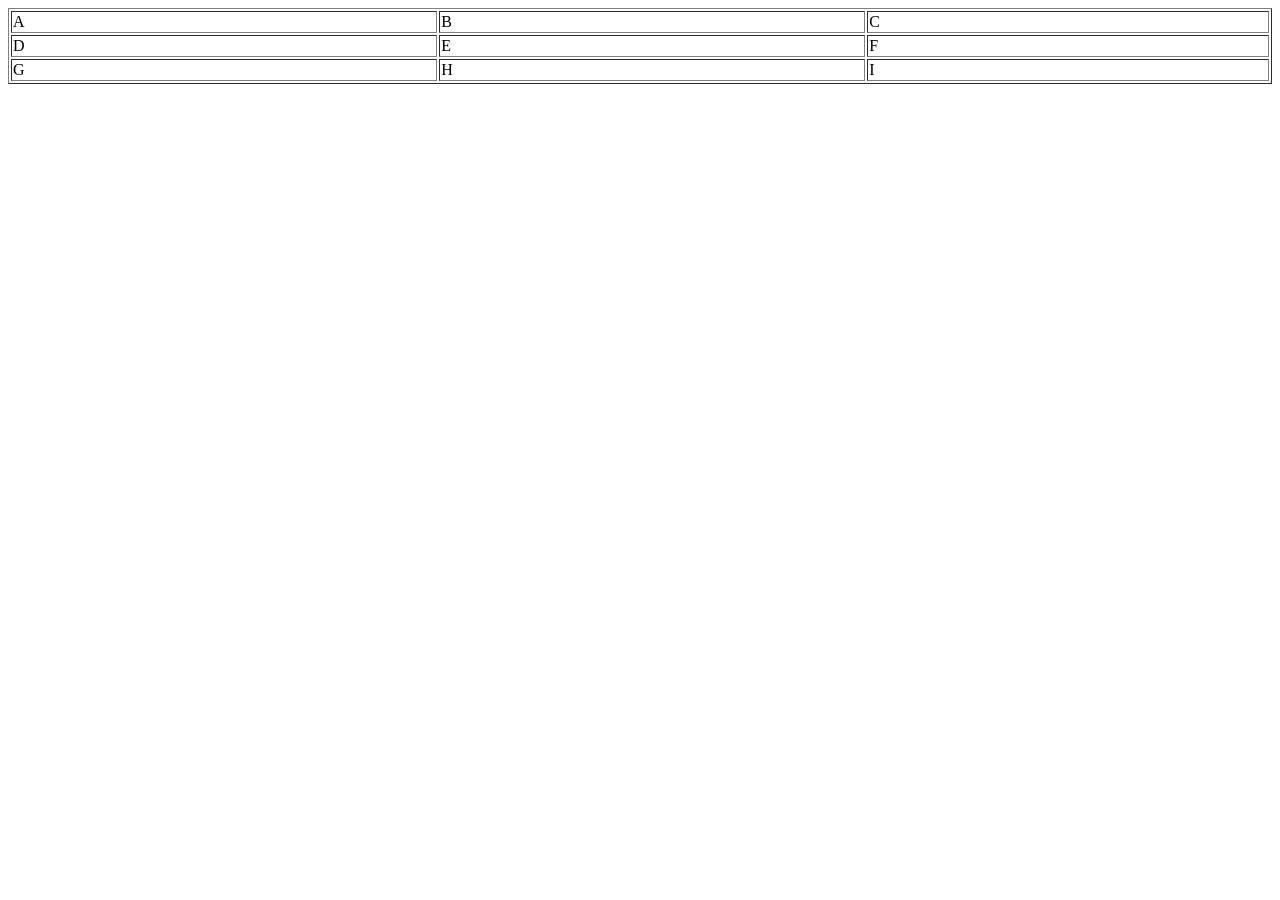
<file: Front-End/Projetos/HTML/tabelas1.html>
<!DOCTYPE html>
<html lang="pt-Br">
<head>
    <meta charset="UTF-8">
    <meta name="viewport" content="width=device-width, initial-scale=1.0">
    <title>Tabelas</title>
</head>
<body>
    <Table border="1" width="100%">
            <tr>
                <td>A</td>
                <td>B</td>
                <td>C</td>
            </tr>
            <tr>
                <td>D</td>
                <td>E</td>
                <td>F</td>
            </tr>
            <tr>
                <td>G</td>
                <td>H</td>
                <td>I</td>
            </tr>
    </Table>
</body>
</html>
</file>
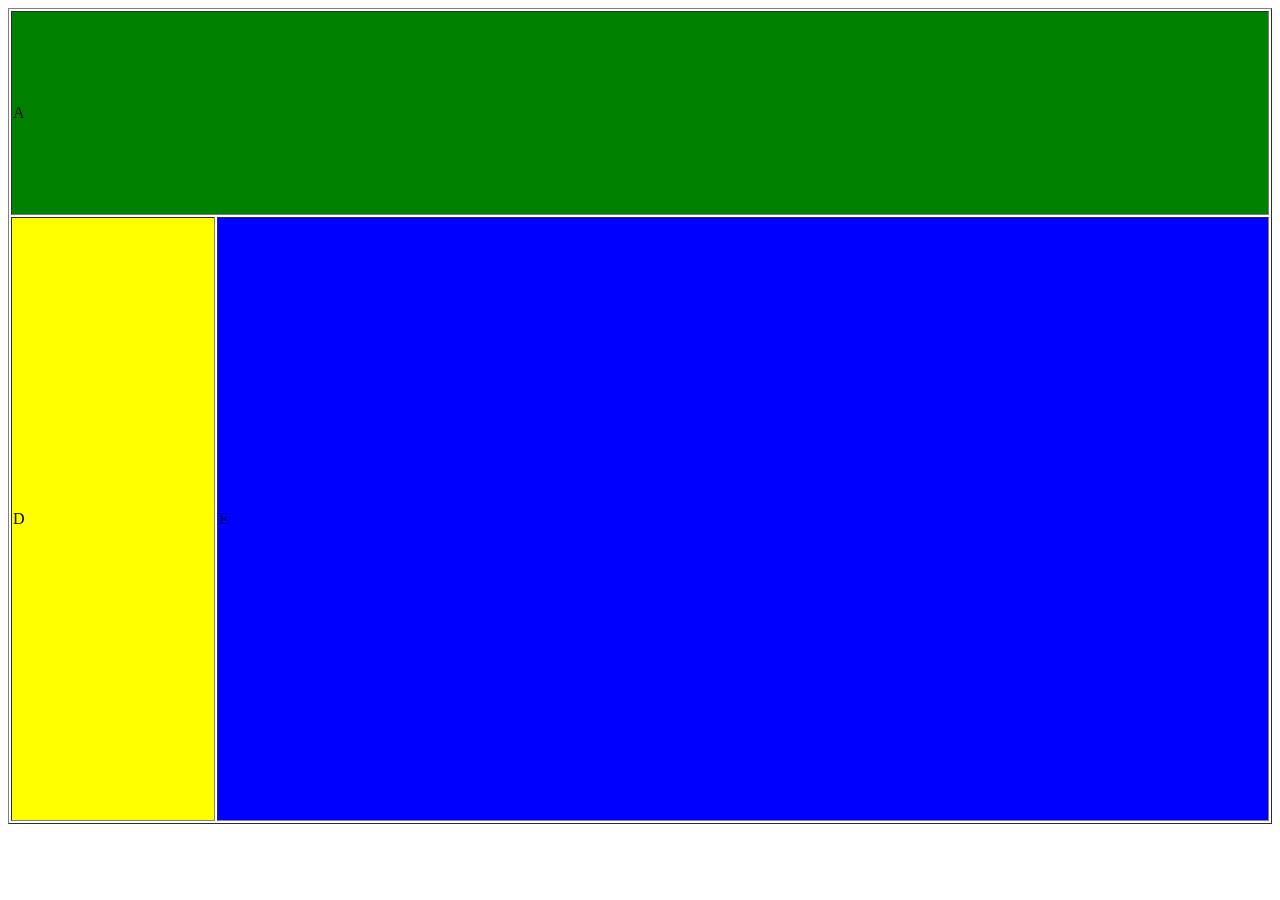
<file: Front-End/Projetos/HTML/tabelas2mesclacoluna.html>
<!DOCTYPE html>
<html lang="pt-Br">
<head>
    <meta charset="UTF-8">
    <meta name="viewport" content="width=device-width, initial-scale=1.0">
    <title>Tabelas, Colunas e linhas</title>
</head>
<body>
    <!--colspa colunas/ rowspan linha-->
    <Table border="1" width="100%">
            <tr>
                <td bgcolor="green" colspan="2" height="200" >A</td>
            </tr>
            <tr>
                <td bgcolor="yellow" width="200" height="600">D</td>

                <td  bgcolor="blue">E</td>
                
            </tr>

    </Table>
</body>
</html>
</file>
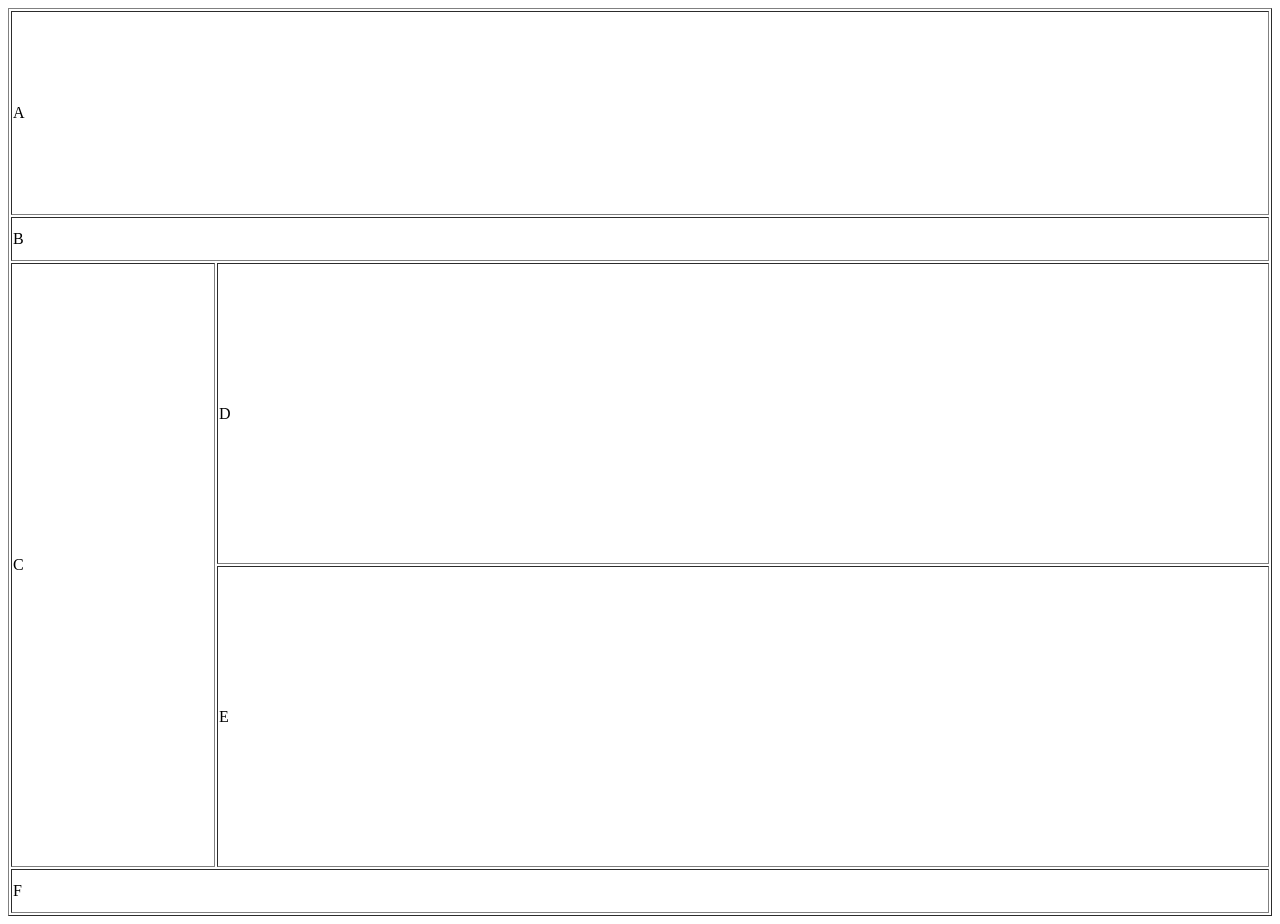
<file: Front-End/Projetos/HTML/tabelas3.html>
<!DOCTYPE html>
<html lang="pt-Br">
<head>
    <meta charset="UTF-8">
    <meta name="viewport" content="width=device-width, initial-scale=1.0">
    <title>Ex: Tabelas</title>
</head>
<body>
    <table border="1" width="100%">
        <tr> 
            <td  colspan="2" widht="100" height="200">A</td>
             
        </tr>
        <tr>
            <td colspan="2" height="40" >B</td>
        </tr>
        <tr>
            <td rowspan="2" width="200" height="600" >C</td>
            <td >D</td>
        </tr>
        <tr>
            <td>E</td>
        </tr>
        <tr>
            <td colspan="2" height="40" >F</td>
        </tr>

    </table>
</body>
</html>
</file>
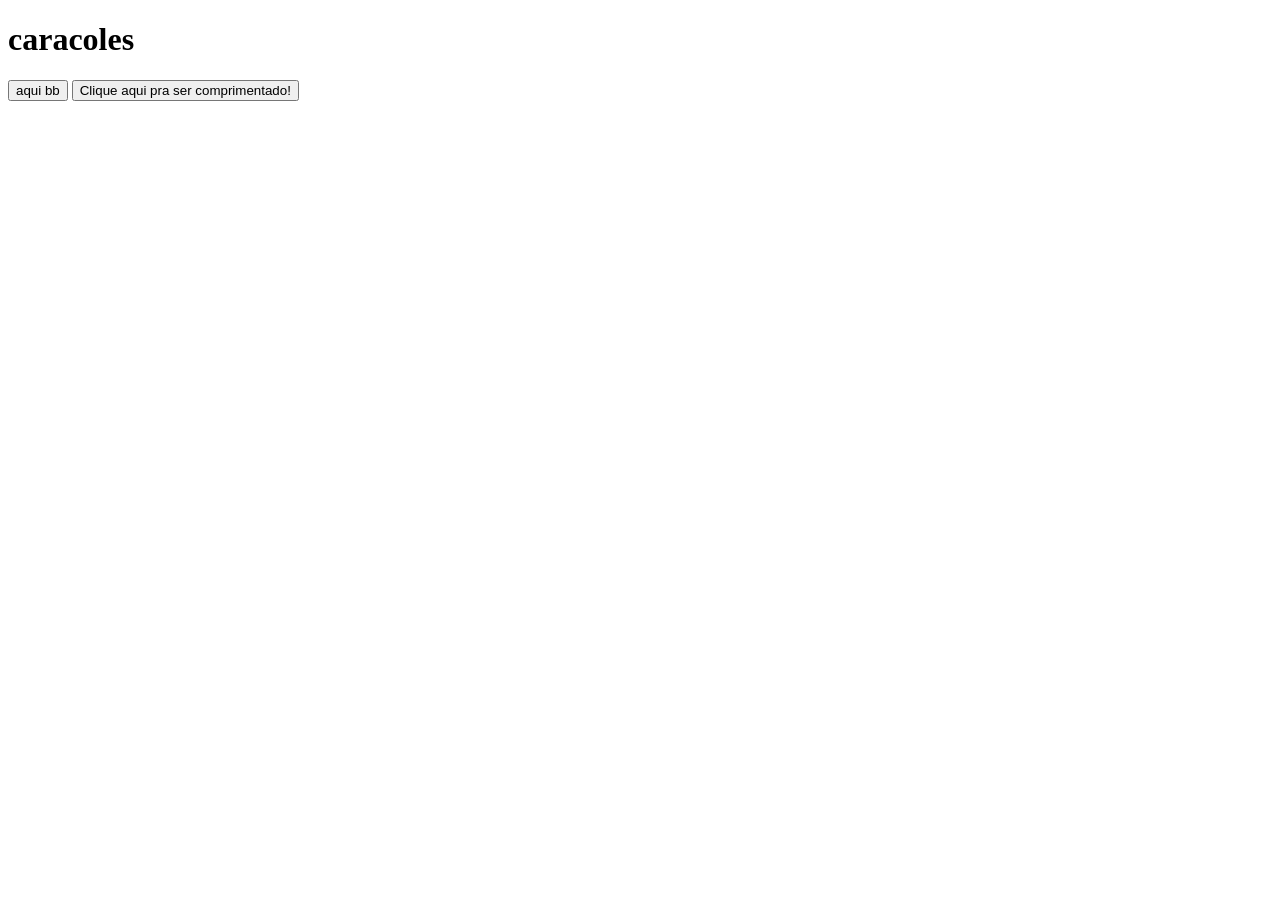
<file: Front-End/Projetos/HTML/teste.html>
<!DOCTYPE html>
<html>
<body>
<h1> caracoles</h1>
<button onclick="alert('Ola, mundo!')">aqui bb</button> 
<button onclick="alert('fimose!')">Clique aqui pra ser comprimentado!</button>
</body>
</html>
</file>
<file: Front-End/Projetos/pagina/css/style.css>
*{
    margin: 0;
    padding: 0;
    box-sizing: border-box;
}

html{
    font-size: 62.5%;
    scroll-behavior: smooth;
}

body{
    font-family: Arial, Helvetica, sans-serif;
    font-size: 1.6rem;
}

header{
    display: flex;
    justify-content: space-between;
    align-items: center;
    background-color: #014017;
    position: fixed;
    width: 100%;
    top: 0;
    box-shadow: 0 2px 10px rgba(0,0,0,0.2);
    padding: 10px 20px;
    min-height: 60px;
}

.logo{
    font-size: 2rem;
    font-family: 700;
    color: #c8ff00;
    text-shadow: 1px 1px #000000;
    text-decoration: none;
    padding-left: 20px;
}

.navbar ul{
    display: flex;
    list-style: none;
    gap: 5px;
}

.navbar a:link, .navbar a:visited{
    text-decoration: none;
    padding: 10px 15px;
    color: #ffffff;
    text-shadow: #0d0d0d;
    border-radius: 5px;
    transition: backgroud-color 0.3s ease;
}

.navbar a:hover, .navbar a:active{
    background-color: #02732A
}

#hero{
    background-image: url('../img/hero2.jpg');
    width: 100%;
    height: 100vh;
    background-repeat: no-repeat;
    background-size: cover;   
}

h1{
    text-align: center;
    padding: 40px 0;
    font-size: 3rem;
}

#futbol{
    background-color: #3f90ee;
}

section{
    padding: 50px 20px;
    min-height: 100vh;
    display: flex;
    flex-direction: column;
    justify-content: center;
}

#about{
    background-color: #D9A404
}

#about p{
    font-size: 2rem;
    text-align: center;
    line-height: 2.6rem;
    max-width: 800px;
    margin: 0 auto;
}

#gallery{
    background-color: #014017;

    display: block;
    text-align: center;
}

#gallery img{
    width: 400px;
    height: 300px;
    object-fit: cover;
    display: inline-block;
    margin: 50px;
    border: 2px solid #ffffff;
    border-radius: 5px 5px 20px rgb(13, 13, 13, 0.5);
    transition: transform 0.3s ease;
}

#gallery img:hover{
    transform: scale(1.05);
}

#map{
    padding: 0 !important;
}

#contact{
    background-color: #5b98ca;
    align-items: center;
}

#contact form{
    width: 100%;
    max-width: 400px;
    display: flex;
    flex-direction: column;
    text-align: left;
}

#contact label{
    font-size: 1.6rem;
    margin-bottom: 5px;
    font-weight: bold;
}

#contact input, #contact textarea{
    width: 100%;
    padding: 12px;
    margin-bottom: 20px;
    font-size: 1.4rem;
    border: none;
    border-radius: 8px; 
}

#contact button{
    background-color: #014017;
    color: #ffffff;
    font-size: 1.6rem;
    padding: 12px;
    border-radius: 8px;
    border: none;
    cursor: pointer;
    transition: bacground-color 0.3s ease;
    width: 100%;
}

#contact button:hover{
    background-color: #0d0d0d;
}

footer{
    background-color: #3bac2c;
    padding: 20px 10px;
    text-align: center;
    color: #0d0d0d;
}

footer a{
    color: #ffffff;
    text-decoration: none;
    font-weight: bold;
}
</file>
<file: Front-End/Projetos/teste projet/css/projeto.css>
*{
    margin: 0;
    padding: 0;
    box-sizing: border-box;
}
html{
    font-size: 62.5%;
    scroll-behavior: smooth;
}

body{
    font-family: Arial, Helvetica, sans-serif;
    font-size: 1.6rem;
}

header{
    display: flex;
    justify-content: space-between;
    align-items: center;
    background-color: #D9A404;
    position: fixed;
    width: 100%;
    top: 0;
    z-index: 1000;
    box-shadow: 0 2px 10px rgba(0,0,0,0.2);
    padding: 10px 20px;
    min-height: 60px;
}

.logo{
    font-size: 2rem;
    font-family: 700;
    color: #c8ff00;
    text-shadow: 1px 1px #000000;
    text-decoration: none;
    padding-left: 20px;
}
.navbar ul{
    display: flex;
    list-style: none;
    gap: 5px;
}
.navbar a:link, .navbar a:visited{
    text-decoration: none;
    padding: 10px 15px;
    color: #ffffff;
    text-shadow: #0d0d0d;
    border-radius: 5px;
    transition: backgroud-color 0.3s ease;
}
.navbar a:hover, .navbar a:active{
    background-color: #1B1259
}

#hero{
    background-image: url('../img/Bandeira-Nacionalsímbolo-maior-da-Pátria-Brasileira-Foto-Divulgação.jpg');
    width: 100%;
    height: 50vh;
    background-repeat: no-repeat;
    background-size: cover;
    background-position: center;
    display: flex;

}

.hero-content{
    max-width: 700px;
    text-align: center;
    color: #ffffff;
}

.hero-tag{
    display: inline-block;
    background-color: rgba(255, 255, 255, 0.15);
    border: 1px solid rgba(255, 255, 255, 0.5);
    border-radius: 999px;
    padding: 8px 18px;
    font-size: 1.4rem;
    letter-spacing: 0.08em;
    text-transform: uppercase;
    margin-bottom: 20px;
}

.hero-content h1{
    color: #ffffff;
    margin-bottom: 20px;
    text-shadow: 2px 2px 8px rgba(0,0,0,0.6);
}

.hero-content p{
    font-size: 2rem;
    line-height: 1.6;
    margin-bottom: 30px;
}

.hero-button{
    display: inline-block;
    background-color: #00c3ff;
    color: #ffffff;
    text-decoration: none;
    padding: 14px 28px;
    border-radius: 30px;
    font-weight: 700;
    transition: background-color 0.3s ease;
}

.hero-button:hover{
    background-color: #02732A;
}

h1{
    text-align: center;
    padding: 40px 0;
    font-size: 3rem;
}

section{
    padding: 50px 20px;
    min-height: 100vh;
    display: flex;
    flex-direction: column;
    justify-content: center;
}

#home{
    background-image: linear-gradient(rgba(0,0,0,0.5), rgba(0,0,0,0.5)), url('../img/bkg\ esca.jpg');
    background-size: cover;
    background-position: center;
    background-repeat: no-repeat;
    color: #ffffff;
    padding: 80px 20px;
}

#home h1,
#home p{
    color: #ffffff;
    text-shadow: 1px 1px 4px rgba(0,0,0,0.7);
}

#home p{
    line-height: 1.5;
    margin-bottom: 18px;
    max-width: 1200px;
    margin-left: auto;
    margin-right: auto;
}

#about{
    background-image: linear-gradient(rgba(0,0,0,0.35), rgba(0,0,0,0.35)), url('../img/catboom.jpg');
    background-size: cover;
    background-position: center;
    background-repeat: no-repeat;
    align-items: center;
}

#about h1,
#about p,
#about h3{
    width: 100%;
    color: #ffffff;
    text-shadow: 1px 1px 4px rgba(0,0,0,0.6);
}

#about p{
    font-size: 2rem;
    line-height: 2.6rem;
    max-width: 800px;
    margin: 0 auto 20px;
}

#all\ presidents {
    background-image: linear-gradient(rgba(0,0,0,0.35), rgba(0,0,0,0.35)), url('../img/bgkzeld.jpg');
    background-size: cover;
    background-position: center;
    background-repeat: no-repeat;
}

#all\ presidents h1,
#all\ presidents h2,
#all\ presidents p{
    color: #ffffff;
    text-shadow: 1px 1px 4px rgba(0,0,0,0.6);
}

#gallery{
    background-image: linear-gradient(rgba(0,0,0,0.45), rgba(0,0,0,0.45)), url('../img/catsee.jpg');
    background-size: cover;
    background-position: center;
    background-repeat: no-repeat;
    display: block;
    text-align: center;
}

#gallery h1,
#gallery p{
    color: #ffffff;
    text-shadow: 1px 1px 4px rgba(0,0,0,0.6);
}

#gallery img{
    width: 340px;
    height: 260px;
    object-fit: cover;
    object-position: center;
    display: inline-block;
    margin: 20px;
    border: 2px solid #ffffff;
    border-radius: 8px;
    position: relative;
    z-index: 1;
    transform: translateY(-20px);
    transition: transform 0.2s ease;
}

#gallery img:hover{
    transform: scale(1.02) translateY(-20px);
}

#gallery img:nth-child(-n+5){
    transform: translateY(-25px);
}

#gallery img:nth-child(-n+5):hover{
    transform: scale(1.02) translateY(-25px);
}

#contact{
    background-image: url('../img/hero\ I.jpg');
    background-size: cover;
    align-items: center;
}

#contact form{
    width: 100%;
    max-width: 400px;
    display: flex;
    flex-direction: column;
    text-align: left;
}

#contact label{
    font-size: 1.6rem;
    margin-bottom: 5px;
    font-weight: bold;
}

#contact input, #contact textarea{
    width: 100%;
    padding: 12px;
    margin-bottom: 20px;
    font-size: 1.4rem;
    border: none;
    border-radius: 8px; 
}

#contact button{
    background-color: #014017;
    color: #ffffff;
    font-size: 1.6rem;
    padding: 12px;
    border-radius: 8px;
    border: none;
    cursor: pointer;
    transition: bacground-color 0.3s ease;
    width: 100%;
}

#contact button:hover{
    background-color: #0d0d0d;
}

footer{
    background-color: #6DB4F2;
    padding: 20px 10px;
    text-align: center;
    color: #0d0d0d;
}

footer a{
    color: #ffffff;
    text-decoration: none;
    font-weight: bold;
}

@media (max-width: 767px) {
    header {
        flex-wrap: wrap;
        justify-content: center;
        gap: 10px;
        padding: 12px 15px;
    }

    .navbar ul {
        flex-wrap: wrap;
        justify-content: center;
        gap: 8px;
    }

    .navbar a:link, .navbar a:visited {
        padding: 8px 10px;
        font-size: 1.3rem;
    }

    #hero {
        height: 35vh;
        min-height: 220px;
    }

    #home {
        padding: 70px 15px;
    }

    #home h1 {
        font-size: 2.4rem;
        padding: 20px 0;
    }

    #home p {
        font-size: 1.5rem;
    }

    section {
        min-height: auto;
        padding: 40px 15px;
    }

    #gallery img {
        width: min(80vw, 280px);
        height: 220px;
        margin: 12px auto;
        display: block;
    }
}

@media (min-width: 768px) and (max-width: 1024px) {
    header {
        padding: 12px 30px;
    }

    .navbar ul {
        gap: 10px;
    }

    #home p {
        max-width: 900px;
        font-size: 1.8rem;
    }

    #gallery img {
        width: 240px;
        height: 240px;
        margin: 15px;
    }
}

@media (min-width: 1025px) {
    header {
        padding: 12px 50px;
    }

    .navbar ul {
        gap: 15px;
    }

    #home {
        padding: 100px 60px;
    }

    #home p {
        max-width: 1200px;
        font-size: 2rem;
    }

    #gallery img {
        width: 320px;
        height: 260px;
        margin: 25px;
    }
}
</file>
<file: Front-End/Projetos e Exercícius/PetShop do MarCÃO/pagina/css/style.css>
*{
    margin: 0;
    padding: 0;
}

body{
    font-family: Arial, Helvetica, sans-serif;
    font-size: 10px;
}

header{
    display: flex;
    justify-content: space-between;
    align-items: center;
    background-color: #A66641;
    position: fixed;
    width: 100%;
    top: 0;
    box-shadow: 0 2px 10px rgba(0,0,0,0.2);
    line-height: 60px;
}

.logo{
    font-size: 2rem;
    font-family: 700;
    color: #F2D4AE;
    text-shadow: 1px 1px #000000;
    text-decoration: none;
    padding-left: 20px;
}

.navbar ul{
    display: flex;
    list-style: none;
    gap: 30px;
}
</file>
